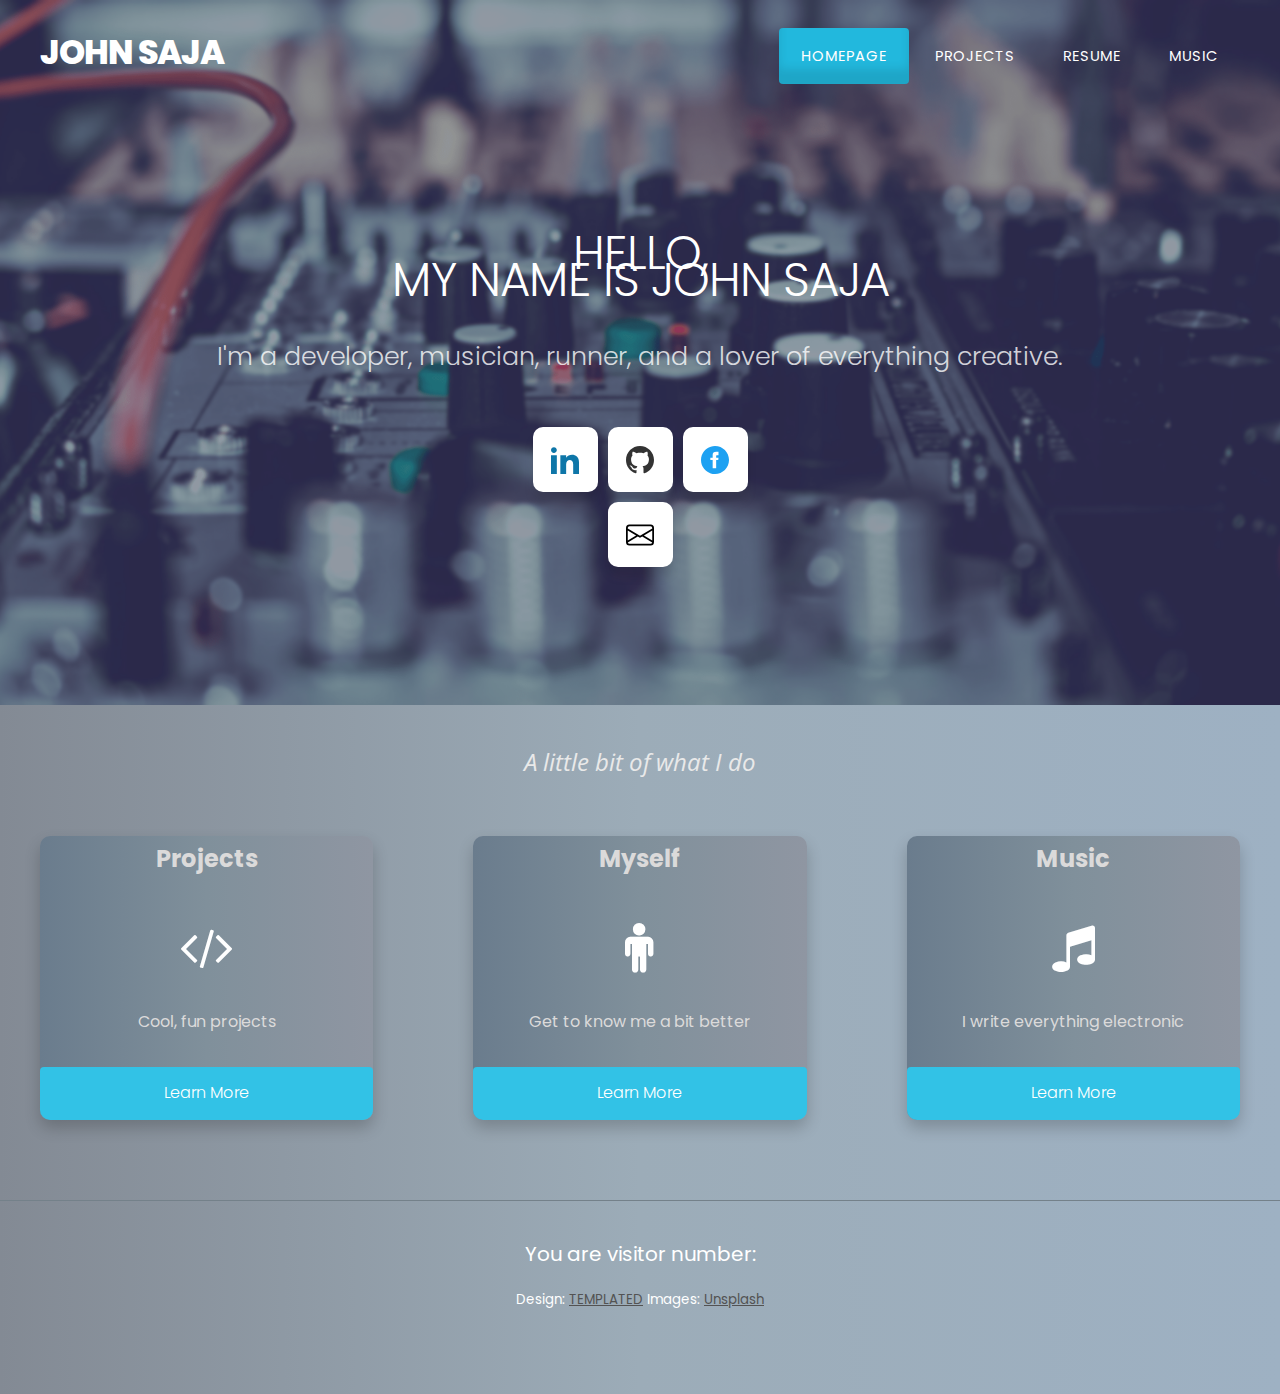
<file: index.html>
<!DOCTYPE HTML>
<!--
	MegaCorp by TEMPLATED
    templated.co @templatedco
    Released for free under the Creative Commons Attribution 3.0 license (templated.co/license)
-->
<html>
	<head>
		<title>John Saja</title>
		<meta http-equiv="content-type" content="text/html; charset=utf-8" />
		<meta name="description" content="" />
		<meta name="keywords" content="" />
		<link href="https://fonts.googleapis.com/css?family=Open+Sans:400,300,600,700,800" rel="stylesheet" type="text/css" />
		<!--[if lte IE 8]><script src="js/html5shiv.js"></script><![endif]-->
        <script src="https://ajax.googleapis.com/ajax/libs/jquery/1.11.0/jquery.min.js"></script>
		<script src="js/skel.min.js"></script>
		<script src="js/skel-panels.min.js"></script>
        <script src="js/init.js"></script>
        <script type="text/javascript" src="js/socialButtons.js"></script>
        <script type="text/javascript" src="js/viewCounter.js"></script>
		<noscript>
			<link rel="stylesheet" href="css/skel-noscript.css" />
			<link rel="stylesheet" href="css/style.css" />
			<link rel="stylesheet" href="css/style-desktop.css" />
		</noscript>
	</head>
	<body class="homepage"> 
		<!-- Header -->
		<div id="header-wrapper">
        	<div id="header" class="container">
            	<div id="logo"><h1><a href="#">John Saja</a></h1></div>
                <nav id="nav">
                    <ul>
                        <li class="current_page_item"><a href="/">Homepage</a></li>
                        <li><a href="code.html">Projects</a></li>
                        <li><a href="resume.html">Resume</a></li>
                        <li><a href="music.html">Music</a></li>
                    </ul>
                </nav>
                
            </div>
			
			<div id="banner">
				<div class="container">
					<div class="row">
						<section class="12u">
							<header>
								<h2 id="intro-text">Hello, <br id="intro-br">my name is John Saja</h2>
                                <span class="byline">I'm a developer, musician, runner, and a lover of everything creative.</span>                                
							</header>
                            <div class='social-links'>
                                <div class='social-btn flex-center' id="linkedin" onclick="linkedinClick()">
                                    <svg xmlns="http://www.w3.org/2000/svg" width="28" height="28" viewBox="0 0 24 24"><path d="M4.98 3.5c0 1.381-1.11 2.5-2.48 2.5s-2.48-1.119-2.48-2.5c0-1.38 1.11-2.5 2.48-2.5s2.48 1.12 2.48 2.5zm.02 4.5h-5v16h5v-16zm7.982 0h-4.968v16h4.969v-8.399c0-4.67 6.029-5.052 6.029 0v8.399h4.988v-10.131c0-7.88-8.922-7.593-11.018-3.714v-2.155z"/></svg><span>in/john-saja</span>
                                </div>
                        
                                <div class='social-btn flex-center' id="github" onclick="githubClick()">
                                    <svg xmlns="http://www.w3.org/2000/svg" width="28" height="28" viewBox="0 0 24 24"><path d="M12 0c-6.626 0-12 5.373-12 12 0 5.302 3.438 9.8 8.207 11.387.599.111.793-.261.793-.577v-2.234c-3.338.726-4.033-1.416-4.033-1.416-.546-1.387-1.333-1.756-1.333-1.756-1.089-.745.083-.729.083-.729 1.205.084 1.839 1.237 1.839 1.237 1.07 1.834 2.807 1.304 3.492.997.107-.775.418-1.305.762-1.604-2.665-.305-5.467-1.334-5.467-5.931 0-1.311.469-2.381 1.236-3.221-.124-.303-.535-1.524.117-3.176 0 0 1.008-.322 3.301 1.23.957-.266 1.983-.399 3.003-.404 1.02.005 2.047.138 3.006.404 2.291-1.552 3.297-1.23 3.297-1.23.653 1.653.242 2.874.118 3.176.77.84 1.235 1.911 1.235 3.221 0 4.609-2.807 5.624-5.479 5.921.43.372.823 1.102.823 2.222v3.293c0 .319.192.694.801.576 4.765-1.589 8.199-6.086 8.199-11.386 0-6.627-5.373-12-12-12z"/></svg><span>JSaja</span>
                                </div>

                                <div class='social-btn flex-center' id="facebook" onclick="facebookClick()">
                                    <svg xmlns="http://www.w3.org/2000/svg" width="28" height="28" viewBox="0 0 24 24"><path d="M12 0c-6.627 0-12 5.373-12 12s5.373 12 12 12 12-5.373 12-12-5.373-12-12-12zm3 8h-1.35c-.538 0-.65.221-.65.778v1.222h2l-.209 2h-1.791v7h-3v-7h-2v-2h2v-2.308c0-1.769.931-2.692 3.029-2.692h1.971v3z"/></svg><span>/john.saja.3</span>
                                </div>
                            </div>
                            <div class="contact-me">
                                <div class='social-btn flex-center' id="mail" onclick="location.href='mailto:sajax003@umn.edu';">
                                    <svg xmlns="http://www.w3.org/2000/svg" width="28" height="28" viewBox="0 0 16 16"><path fill-rule="evenodd" d="M0 4a2 2 0 0 1 2-2h12a2 2 0 0 1 2 2v8a2 2 0 0 1-2 2H2a2 2 0 0 1-2-2V4zm2-1a1 1 0 0 0-1 1v.217l7 4.2 7-4.2V4a1 1 0 0 0-1-1H2zm13 2.383l-4.758 2.855L15 11.114v-5.73zm-.034 6.878L9.271 8.82 8 9.583 6.728 8.82l-5.694 3.44A1 1 0 0 0 2 13h12a1 1 0 0 0 .966-.739zM1 11.114l4.758-2.876L1 5.383v5.73z"/></svg><span>sajax003@umn.edu</span>
                                </div>
                            </div>
						</section>
					</div>
				</div>
			</div>			

		</div>
		<!-- Header Ends Here -->

        <!-- Featured Area -->
        <div id="featured-wrapper">
            <p id="card-intro-sentence">A little bit of what I do</p>
            <div class="container">
                <div class="row double">
                    <section class="4u">
                        <div class="hobbies-card">
                            <header>
                                <h2>Projects</h2>
                            </header>
                            <span class="pennant"><span class="fa fa-code"></span></span>
                            <p>Cool, fun projects</p>
                            <a href="code.html" class="button button-style1">Learn More</a>
                        </div>
                    </section>
                    <section class="4u">
                        <div class="hobbies-card">
                            <header>
                                <h2>Myself</h2>
                            </header>
                            <span class="pennant"><span class="fa fa-male"></span></span>
                            <p>Get to know me a bit better</p>
                            <a href="resume.html" class="button button-style1">Learn More</a>
                        </div>
                    </section>
                    <section class="4u">
                        <div class="hobbies-card">
                            <header>
                                <h2>Music</h2>
                            </header>
                            <span class="pennant"><span class="fa fa-music"></span></span>
                            <p>I write everything electronic</p>
                            <a href="music.html" class="button button-style1">Learn More</a>
                        </div>
                    </section>

                
                </div>
            </div>
            
        </div>
		
		
		<!-- /Page -->

        <!-- Copyright -->
        <div id="footer-index">
            <div id="view-count-div">
                <p id="view-count-text">You are visitor number: <p id="view-count-number"></p></p>
            </div>
            Design: <a href="http://templated.co" style="color:rgb(83, 83, 83)">TEMPLATED</a> Images: <a href="http://unsplash.com" style="color:rgb(83, 83, 83)">Unsplash</a>
        </div>
    

	</body>
</html>
</file>
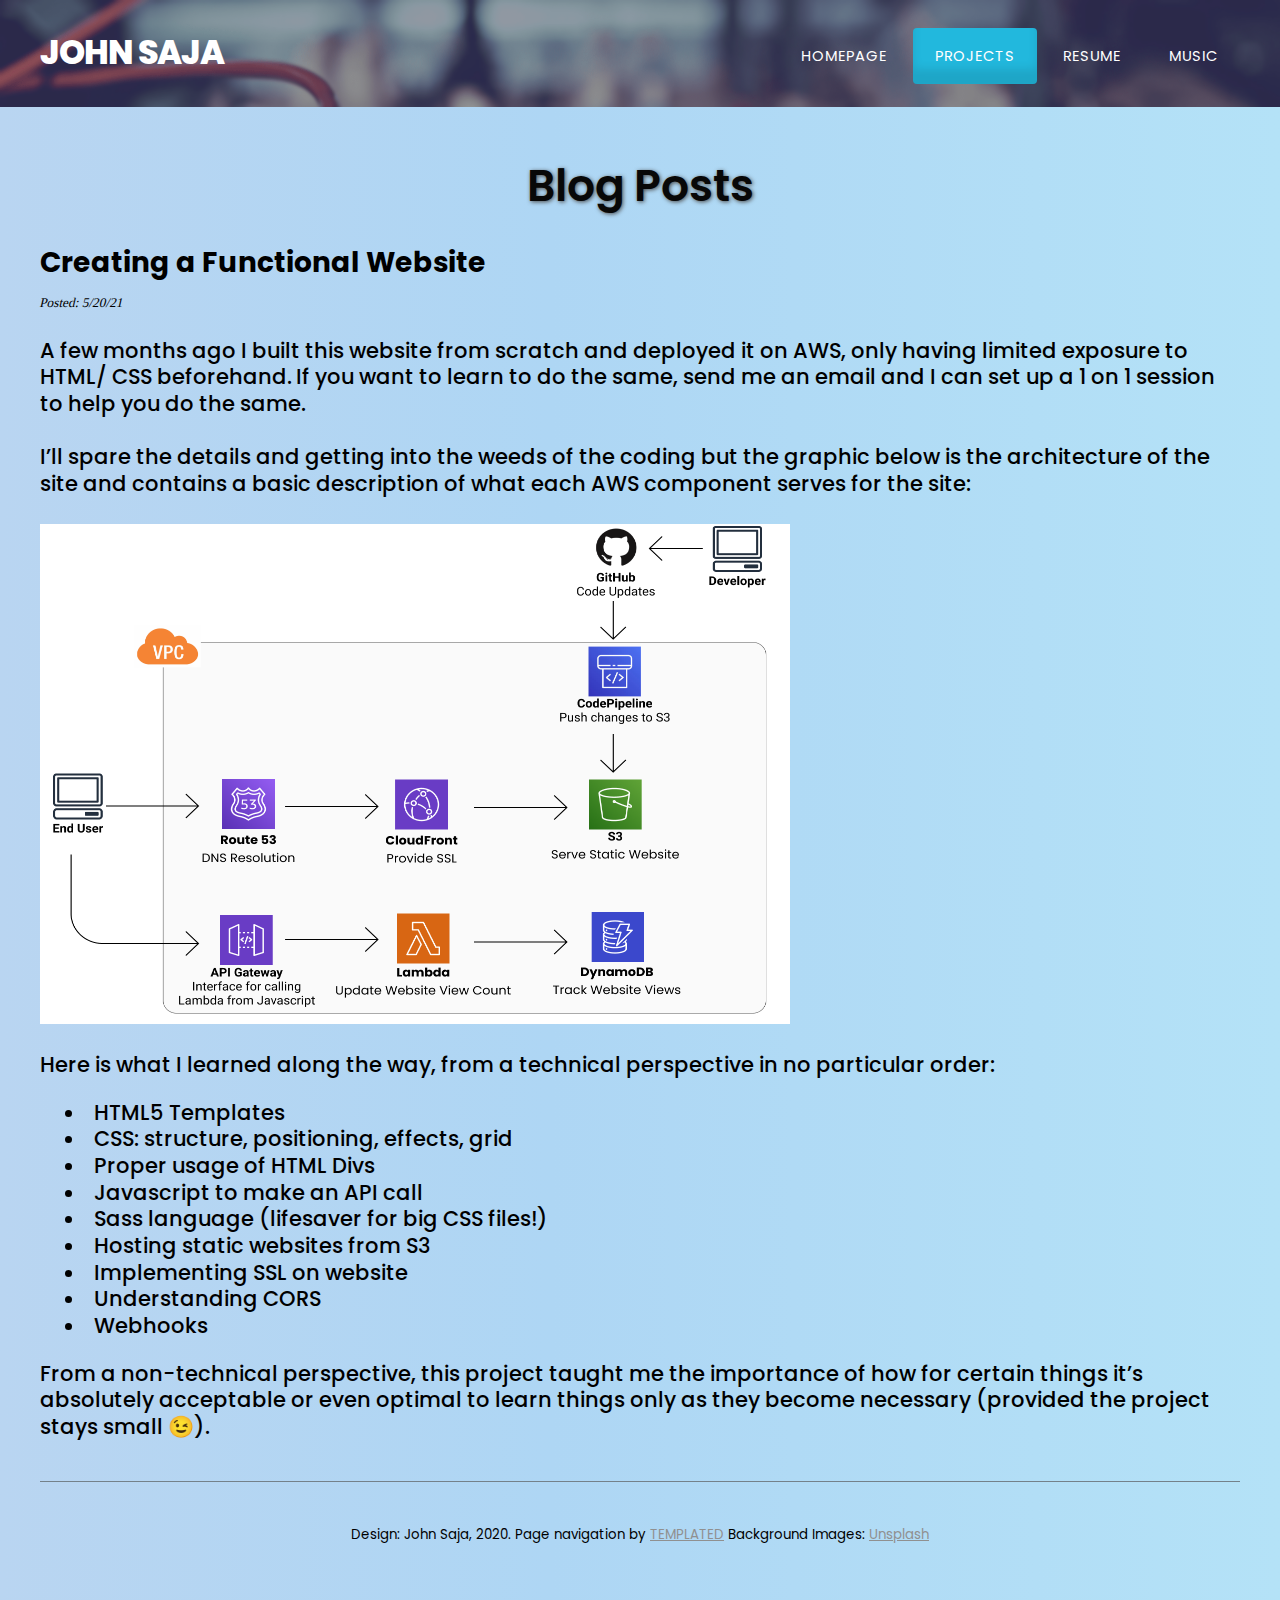
<file: code.html>
<!DOCTYPE HTML>
<!--
	MegaCorp by TEMPLATED
    templated.co @templatedco
    Released for free under the Creative Commons Attribution 3.0 license (templated.co/license)
-->
<html>
	<head>
		<title>Projects</title>
		<meta http-equiv="content-type" content="text/html; charset=utf-8" />
		<meta name="description" content="" />
		<meta name="keywords" content="" />
		<link href="https://fonts.googleapis.com/css?family=Open+Sans:400,300,600,700,800" rel="stylesheet" type="text/css" />
		<!--[if lte IE 8]><script src="js/html5shiv.js"></script><![endif]-->
        <script src="https://ajax.googleapis.com/ajax/libs/jquery/1.11.0/jquery.min.js"></script>
		<script src="js/skel.min.js"></script>
		<script src="js/skel-panels.min.js"></script>
		<script src="js/init.js"></script>
		<noscript>
			<link rel="stylesheet" href="css/skel-noscript.css" />
			<link rel="stylesheet" href="css/style.css" />
			<link rel="stylesheet" href="css/style-desktop.css" />
		</noscript>
	</head>
	<body>

		<!-- Header -->
		<div id="header-wrapper">
        	<div id="header" class="container">
            	<div id="logo"><h1><a href="#">John Saja</a></h1></div>
                <nav id="nav">
                    <ul>
                        <li><a href="/">Homepage</a></li>
                        <li class="current_page_item"><a href="code.html">Projects</a></li>
                        <li><a href="resume.html">Resume</a></li>
                        <li><a href="music.html">Music</a></li>
                    </ul>
                </nav>                
            </div>

		</div>
        <!-- Header Ends Here -->
        
        <!-- Page -->
        <div id="page">
            <div class="container">
                <h1 id="blog-posts">Blog Posts</h1>
                <div class="post-container">
                    <div class="post">
                        <p class="post-header">Creating a Functional Website</p>
                        <p class="post-date">Posted: 5/20/21<p>
                        <div class="post-body">
                            <p class="post-body">
                            A few months ago I built this website from scratch and deployed it on AWS, only having limited exposure to HTML/ CSS beforehand. If you want to learn to do the same, send me an email and I can set up a 1 on 1 session to help you do the same.<br><br>I’ll spare the details and getting into the weeds of the coding but the graphic below is the architecture of the site and contains a basic description of what each AWS component serves for the site:
                            </p>
                            </br><img src="images/AWS_Diagram.png" id="AWS-Diagram"><br>
                            <p>
                            Here is what I learned along the way, from a technical perspective in no particular order:
                            </p>
                            <ul>
                                <li>HTML5 Templates</li>
                                <li>CSS: structure, positioning, effects, grid</li>
                                <li>Proper usage of HTML Divs</li>
                                <li>Javascript to make an API call</li>
                                <li>Sass language (lifesaver for big CSS files!)</li>
                                <li>Hosting static websites from S3</li>
                                <li>Implementing SSL on website</li>
                                <li>Understanding CORS</li>
                                <li>Webhooks</li>
                            </ul>
                            <p>
                            From a non-technical perspective, this project taught me the importance of how for certain things it’s absolutely acceptable or even optimal to learn things only as they become necessary (provided the project stays small 😉). 
                            </p>
                        </div>
                        
                    </div>
                </div>
            </div>
        </div>
        <!-- /Page -->

    <!-- Copyright -->
    <div id="copyright-resume" class="container">
        Design: John Saja, 2020. Page navigation by <a href="http://templated.co">TEMPLATED</a> Background Images: <a href="http://unsplash.com">Unsplash</a>
    </div>


</body>
</html>
</file>
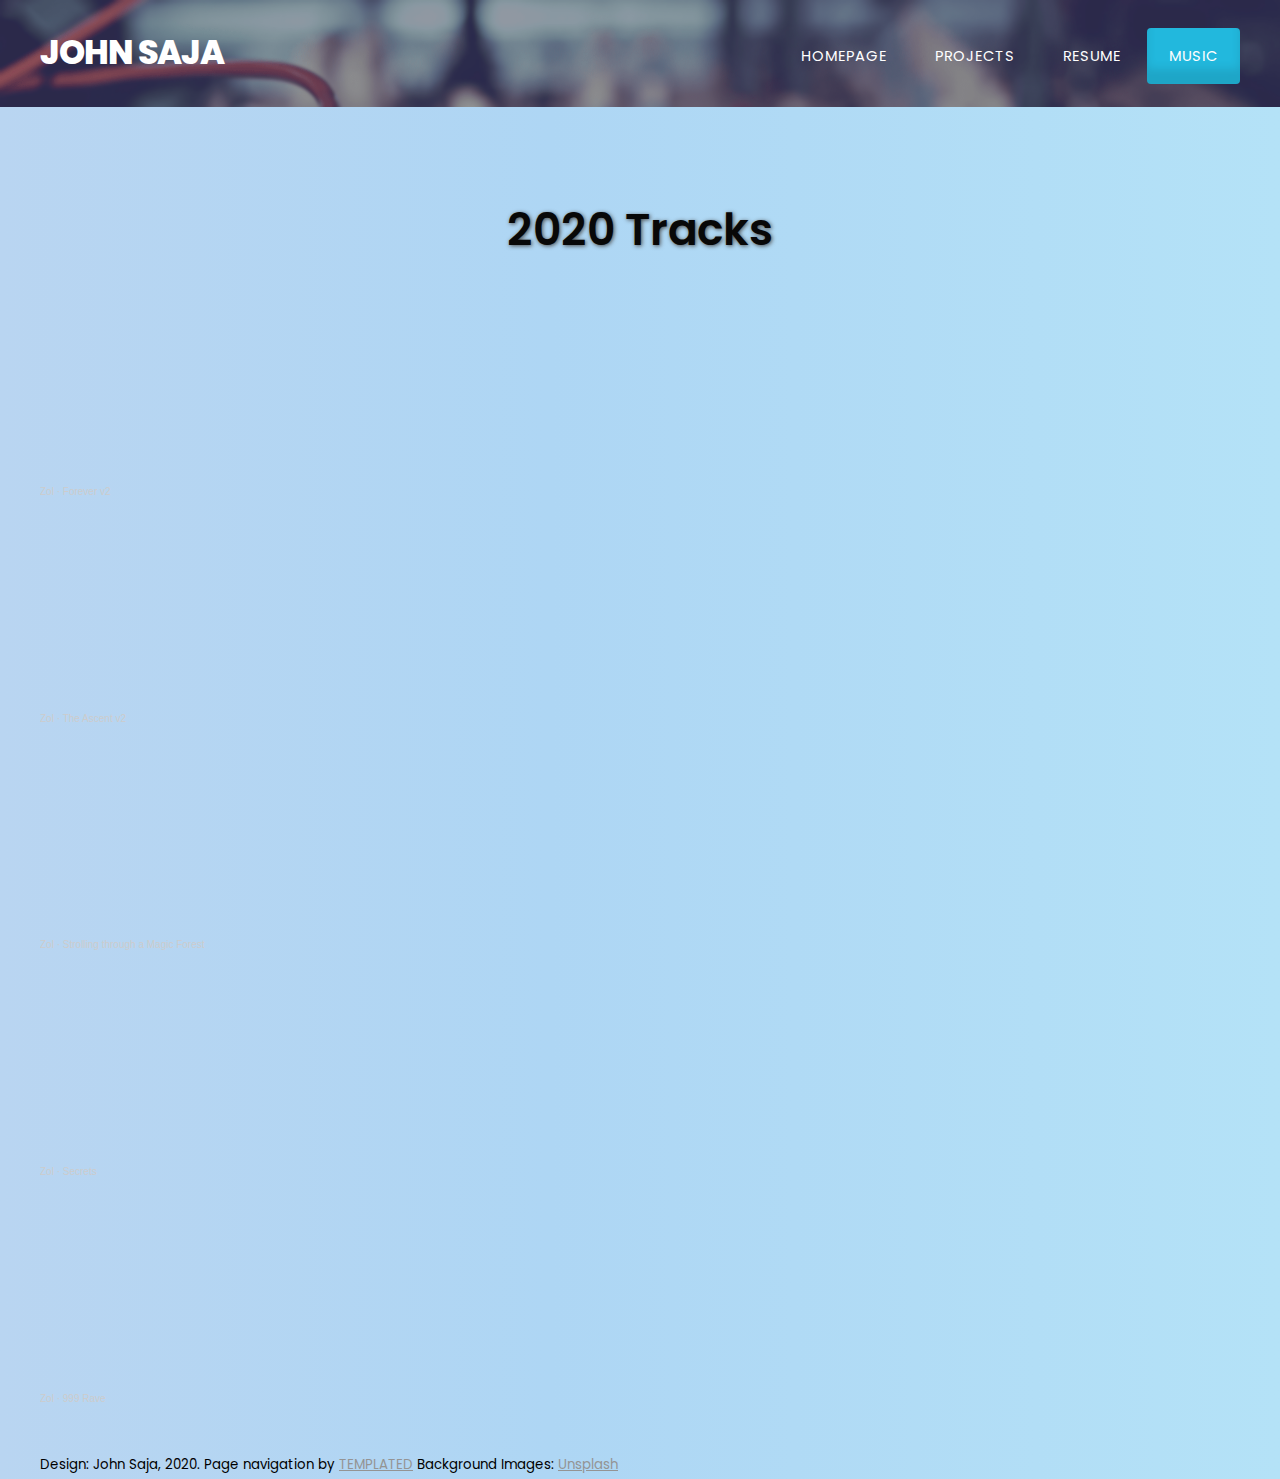
<file: music.html>
<!DOCTYPE HTML>
<!--
	MegaCorp by TEMPLATED
    templated.co @templatedco
    Released for free under the Creative Commons Attribution 3.0 license (templated.co/license)
-->
<html>
	<head>
		<title>Music</title>
		<meta http-equiv="content-type" content="text/html; charset=utf-8" />
		<meta name="description" content="" />
		<meta name="keywords" content="" />
		<link href="http://fonts.googleapis.com/css?family=Open+Sans:400,300,600,700,800" rel="stylesheet" type="text/css" />
		<!--[if lte IE 8]><script src="js/html5shiv.js"></script><![endif]-->
        <script src="http://ajax.googleapis.com/ajax/libs/jquery/1.11.0/jquery.min.js"></script>
		<script src="js/skel.min.js"></script>
		<script src="js/skel-panels.min.js"></script>
		<script src="js/init.js"></script>
		<noscript>
			<link rel="stylesheet" href="css/skel-noscript.css" />
			<link rel="stylesheet" href="css/style.css" />
			<link rel="stylesheet" href="css/style-desktop.css" />
		</noscript>
	</head>
	<body>

		<!-- Header -->
		<div id="header-wrapper">
		
        	<div id="header" class="container">
            
            	<div id="logo"><h1><a href="#">John Saja</a></h1></div>
                <nav id="nav">
                    <ul>
                        <li><a href="/">Homepage</a></li>                                        
                        <li><a href="code.html">Projects</a></li>
                        <li><a href="resume.html">Resume</a></li>
                        <li class="current_page_item"><a href="music.html">Music</a></li>
                    </ul>
                </nav>
                
            </div>

		</div>
		<!-- Header Ends Here -->

		<!-- Page -->
        	<div id="page">
            	<div class="container">
					<p id="tracks-header">2020 Tracks</p>
					<div class="tracks-container">
						<iframe width="100%" height="200" scrolling="no" frameborder="no" allow="autoplay" src="https://w.soundcloud.com/player/?url=https%3A//api.soundcloud.com/tracks/937815580%3Fsecret_token%3Ds-s7jqGNH4Fd1&color=%23ff5500&auto_play=false&hide_related=false&show_comments=true&show_user=true&show_reposts=false&show_teaser=true&visual=true"></iframe><div style="font-size: 10px; color: #cccccc;line-break: anywhere;word-break: normal;overflow: hidden;white-space: nowrap;text-overflow: ellipsis; font-family: Interstate,Lucida Grande,Lucida Sans Unicode,Lucida Sans,Garuda,Verdana,Tahoma,sans-serif;font-weight: 100;"><a href="https://soundcloud.com/zolofficial" title="Zol" target="_blank" style="color: #cccccc; text-decoration: none;">Zol</a> · <a href="https://soundcloud.com/zolofficial/forever-v2-1/s-s7jqGNH4Fd1" title="Forever v2" target="_blank" style="color: #cccccc; text-decoration: none;">Forever v2</a></div>
						<iframe width="100%" height="200" scrolling="no" frameborder="no" allow="autoplay" src="https://w.soundcloud.com/player/?url=https%3A//api.soundcloud.com/tracks/934348510%3Fsecret_token%3Ds-5kZa2cnVYnX&color=%23ff5500&auto_play=false&hide_related=false&show_comments=true&show_user=true&show_reposts=false&show_teaser=true&visual=true"></iframe><div style="font-size: 10px; color: #cccccc;line-break: anywhere;word-break: normal;overflow: hidden;white-space: nowrap;text-overflow: ellipsis; font-family: Interstate,Lucida Grande,Lucida Sans Unicode,Lucida Sans,Garuda,Verdana,Tahoma,sans-serif;font-weight: 100;"><a href="https://soundcloud.com/zolofficial" title="Zol" target="_blank" style="color: #cccccc; text-decoration: none;">Zol</a> · <a href="https://soundcloud.com/zolofficial/the-ascent-v2/s-5kZa2cnVYnX" title="The Ascent v2" target="_blank" style="color: #cccccc; text-decoration: none;">The Ascent v2</a></div>
						<iframe width="100%" height="200" scrolling="no" frameborder="no" allow="autoplay" src="https://w.soundcloud.com/player/?url=https%3A//api.soundcloud.com/tracks/858201112%3Fsecret_token%3Ds-yUZ7P8IGugm&color=%23ff5500&auto_play=false&hide_related=false&show_comments=true&show_user=true&show_reposts=false&show_teaser=true&visual=true"></iframe><div style="font-size: 10px; color: #cccccc;line-break: anywhere;word-break: normal;overflow: hidden;white-space: nowrap;text-overflow: ellipsis; font-family: Interstate,Lucida Grande,Lucida Sans Unicode,Lucida Sans,Garuda,Verdana,Tahoma,sans-serif;font-weight: 100;"><a href="https://soundcloud.com/zolofficial" title="Zol" target="_blank" style="color: #cccccc; text-decoration: none;">Zol</a> · <a href="https://soundcloud.com/zolofficial/strolling-through-a-magic-forest/s-yUZ7P8IGugm" title="Strolling through a Magic Forest" target="_blank" style="color: #cccccc; text-decoration: none;">Strolling through a Magic Forest</a></div>
						<iframe width="100%" height="200" scrolling="no" frameborder="no" allow="autoplay" src="https://w.soundcloud.com/player/?url=https%3A//api.soundcloud.com/tracks/808007524%3Fsecret_token%3Ds-UEceH5gP6at&color=%23ff5500&auto_play=false&hide_related=false&show_comments=true&show_user=true&show_reposts=false&show_teaser=true&visual=true"></iframe><div style="font-size: 10px; color: #cccccc;line-break: anywhere;word-break: normal;overflow: hidden;white-space: nowrap;text-overflow: ellipsis; font-family: Interstate,Lucida Grande,Lucida Sans Unicode,Lucida Sans,Garuda,Verdana,Tahoma,sans-serif;font-weight: 100;"><a href="https://soundcloud.com/zolofficial" title="Zol" target="_blank" style="color: #cccccc; text-decoration: none;">Zol</a> · <a href="https://soundcloud.com/zolofficial/secrets/s-UEceH5gP6at" title="Secrets" target="_blank" style="color: #cccccc; text-decoration: none;">Secrets</a></div>
						<iframe width="100%" height="200" scrolling="no" frameborder="no" allow="autoplay" src="https://w.soundcloud.com/player/?url=https%3A//api.soundcloud.com/tracks/791864743%3Fsecret_token%3Ds-61SncBu5sMI&color=%23ff5500&auto_play=false&hide_related=false&show_comments=true&show_user=true&show_reposts=false&show_teaser=true&visual=true"></iframe><div style="font-size: 10px; color: #cccccc;line-break: anywhere;word-break: normal;overflow: hidden;white-space: nowrap;text-overflow: ellipsis; font-family: Interstate,Lucida Grande,Lucida Sans Unicode,Lucida Sans,Garuda,Verdana,Tahoma,sans-serif;font-weight: 100;"><a href="https://soundcloud.com/zolofficial" title="Zol" target="_blank" style="color: #cccccc; text-decoration: none;">Zol</a> · <a href="https://soundcloud.com/zolofficial/999-rave/s-61SncBu5sMI" title="999 Rave" target="_blank" style="color: #cccccc; text-decoration: none;">999 Rave</a></div>
					</div>
				</div>
            </div>
            
		<!-- /Page -->

		<!-- Copyright -->
        <div id="copyright" class="container">
            Design: John Saja, 2020. Page navigation by <a href="http://templated.co">TEMPLATED</a> Background Images: <a href="http://unsplash.com">Unsplash</a>
        </div>


	</body>
</html>
</file>
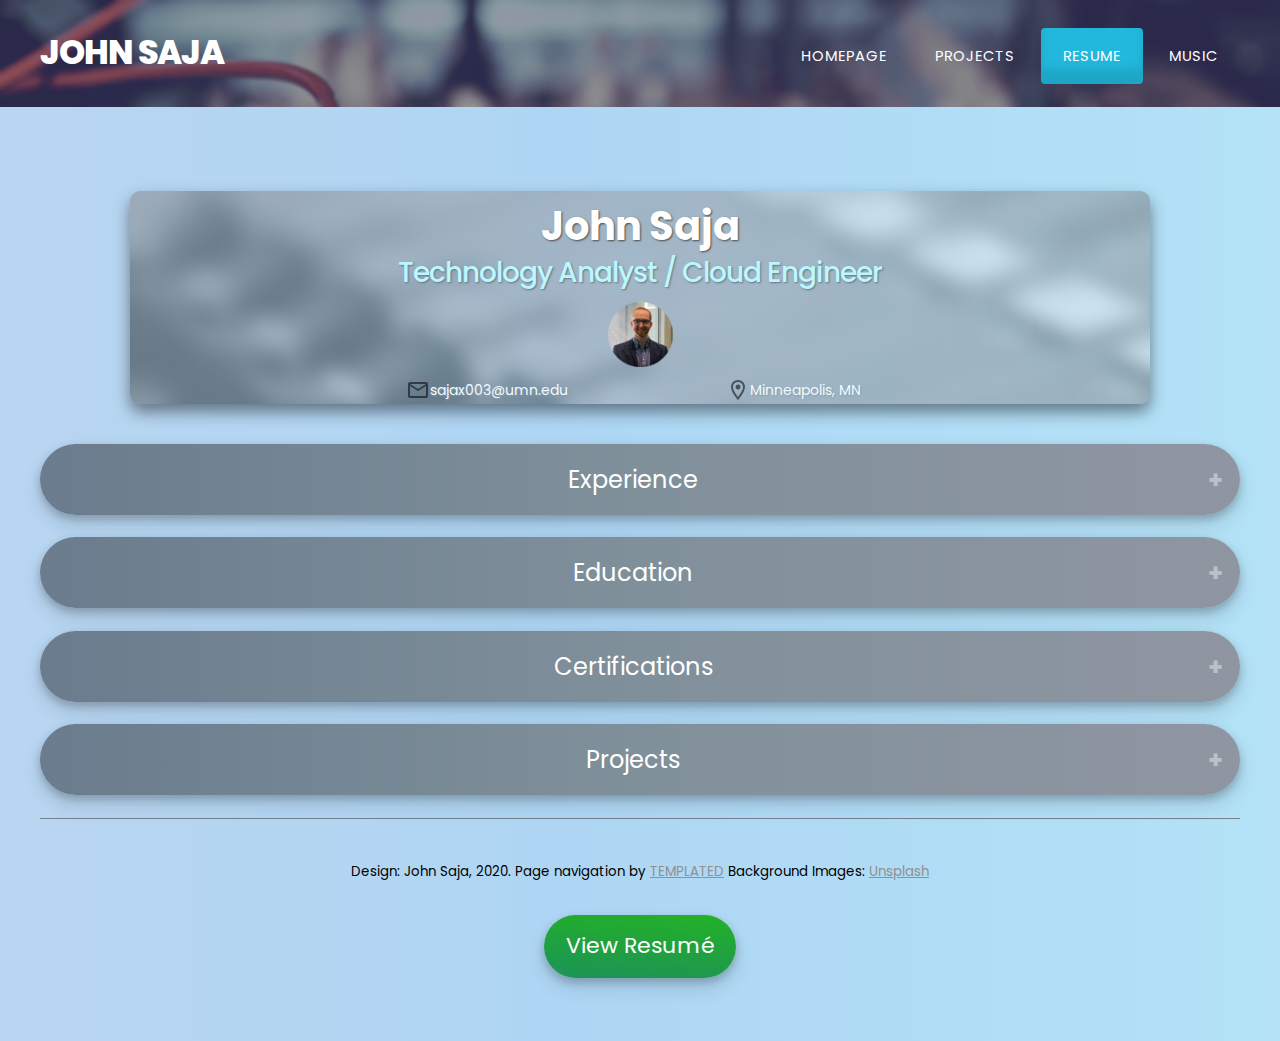
<file: resume.html>
<!DOCTYPE HTML>

<html>
	<head>
		<title>John Saja</title>
		<meta http-equiv="content-type" content="text/html; charset=utf-8" />
		<meta name="description" content="" />
		<meta name="keywords" content="" />
		<link href="https://fonts.googleapis.com/css?family=Open+Sans:400,300,600,700,800" rel="stylesheet" type="text/css" />
		<!--[if lte IE 8]><script src="js/html5shiv.js"></script><![endif]-->
        <script src="https://ajax.googleapis.com/ajax/libs/jquery/1.11.0/jquery.min.js"></script>
		<script src="js/skel.min.js"></script>
		<script src="js/skel-panels.min.js"></script>
        <script src="js/init.js"></script>
        <!-- For Collapsibility-->
        <script src="js/collapse.js"></script>
		<noscript>
			<link rel="stylesheet" href="css/skel-noscript.css" />
			<link rel="stylesheet" href="css/style.css" />
		    <link rel="stylesheet" href="css/style-desktop.css" />
		</noscript>
	</head>
	<body ontouchstart="">
		<!-- Header -->
		<div id="header-wrapper">
        	<div id="header" class="container">
            	<div id="logo"><h1><a href="#">John Saja</a></h1></div>
                <nav id="nav">
                    <ul>
                        <li><a href="/">Homepage</a></li>
                        <li><a href="code.html">Projects</a></li>
                        <li class="current_page_item"><a href="resume.html">Resume</a></li>
                        <li><a href="music.html">Music</a></li>
                    </ul>
                </nav>
            </div>

		</div>
		<!-- Header Ends Here -->

		<!-- Page -->
        <div id="page">
            <div class="container resume">
                <div class="resume">
                    <div class="header-container">
                        <div class="wrapper">
                                <header>
                                    <div class="resume-card rc1">
                                        <div class="name-pic-title-content">
                                            <h1>John Saja</h1>
                                            <h2>Technology Analyst / Cloud Engineer</h2>                    
                                            <img src="images/Pic_circle.png" alt="" width="65" height="65">
                                        </div>
                                        <div class="contact-info">
                                            <!-- <div class="card card-999"> -->
                                            <div class="email">
                                                <img src="images/email_24px_outlined.svg" id="email-icon">
                                                <p id="email-name">sajax003@umn.edu</p>
                                            </div>
                                            <!-- </div> -->
                                            <div class="location">
                                                <img src="images/place_24px_outlined.svg" id="location-icon">
                                                <p id="location-name">Minneapolis, MN</p>
                                            </div>
                                        </div>
                                    </div>
                                </header>
                        </div>
                    </div>
                
                    <div class="body-container">
                        <div class="wrapper">
                            <button class="collapsible">Experience</button>
                            <div class="topics">
                                <div class="resume-card">
                                    <div class="cognizant">
                                        <div class="titles">
                                            <p id="cognizant-title">Technology Solutions Analyst <p id="at1">@</p></p>
                                            <img src="images/cognizant_logo_2.jpg" id="cognizant-logo">
                                        </div>
                                        <p class="dates">Aug 2017 - Present >> Minneapolis, MN</p>
                                    </div>
                                </div>
                                <div class="paragraph">
                                    <!-- #1 -->
                                    <div class="card-container">
                                        <div class="flip-card-inner">
                                            <div class="card-front card-1">Led Proof of Concept to detect defects in manufacturing processes</div>                                            
                                            <div class="card-back card-1">Collaborated with senior management to develop a proof of concept using computer vision in Python to detect defects in manufacturing processes. Built a prototype that was presented to the Account Rep. and referred to the head of R&D.
                                            </div>
                                        </div>
                                    </div>
                                    <!-- #2 -->
                                    <div class="card-container">
                                        <div class="flip-card-inner">
                                            <div class="card-front card-2">Led team transition to a Privileged Access Management Platform</div>
                                            <div class="card-back card-2">Single-handedly led an effort to upgrade business processes by converting current account policies to a Privileged Access Management Platform, saving 100+ billable hours yearly across the 15 person team.</div>
                                        </div>
                                    </div>
                                    <!-- #3 -->
                                    <div class="card-container">
                                        <div class="flip-card-inner">
                                            <div class="card-front card-3">Developed software packages for dept. of 450 users</div>
                                            <div class="card-back card-3">Solely developed, architected, and deployed software packages for the Legal dept. of 450+ users.  This successfully upgraded a critical application which increased productivity of all document handling across the dept.</div>
                                        </div>
                                    </div>
                                    <!-- #4 -->
                                    <div class="card-container">
                                        <div class="flip-card-inner">
                                            <div class="card-front card-4">UMN Campus recruiter / Trained & mentored hires in technical skills</div>
                                            <div class="card-back card-4">Engaged with 200+ students. Gave advice on transitioning from college to career. Trained and mentored 5 team members in technical skills such as SQL, networking concepts, and application lifecycle development.</div>
                                        </div>
                                    </div>
                                    <!-- #5 -->
                                    <div class="card-container">
                                        <div class="flip-card-inner">
                                            <div class="card-front card-5">Built a REST API Integration for a Vendor application.</div>
                                            <div class="card-back card-5">Worked with several internal and vendor project managers for an NDA Creation Workflow. Built a REST API Integration which enabled the Legal dept. to create contracts and quickly search for company info.</div>
                                        </div>
                                    </div>
                                    <!-- #6 -->
                                    <div class="card-container">
                                        <div class="flip-card-inner">
                                            <div class="card-front card-6">Designed creative solutions for business process improvements</div>
                                            <div class="card-back card-6">Designed a unique solution using ODBC and Powershell to sync application user data with intranet data. This automated and completely eliminated a frequent business request.</div>
                                        </div>                   
                                    </div>                     
                                    <!-- #7 -->
                                    <div class="card-container">
                                        <div class="flip-card-inner">
                                            <div class="card-front card-7">Deployed new servers into application architecture</div>
                                            <div class="card-back card-7">Within the first year, coordinated with network engineers to securely implement a server in an application. This eliminated a need for data storage, resulting in a substantial cost savings to the business.</div>
                                        </div>
                                    </div>
                                    <!-- #8 -->
                                    <div class="card-container">
                                        <div class="flip-card-inner">
                                            <div class="card-front card-8">Consulted clients on AWS service stack for application migrations</div>
                                            <div class="card-back card-8">Converted application component map into an equivalent AWS Service Stack, and calculated a cost estimate for the Product owner. This provided cost-savings for the business, who are currently pursuing a full migration.</div>
                                        </div>
                                    </div>
                                    <!-- #9 -->
                                    <div class="card-container">
                                        <div class = "flip-card-inner">
                                            <div class="card-front card-9">Managed and maintained user facing SQL production data on 4 applications</div>
                                        <div class="card-back card-9">Responsible for managing all user-facing data via SQL for 4 high priority applications. Constantly updated data, creating a seamless end-user experience.  Diagnosed and resolved all network issues between SQL and application servers.</div>
                                        </div>
                                    </div>
                                    <!-- #10 -->
                                    <div class="card-container">
                                        <div class="flip-card-inner">
                                            <div class="card-front card-10">Provided rapid production support for global Legal clients</div>
                                        <div class="card-back card-10">Resolved 1,296 support requests from global users. Maintained a high level of professionalism and transparency over requests of all priorities, resulting in high end-user satisfaction. Became the primary point of contact for all legal applications.</div>
                                        </div>       
                                    </div>   
                                </div>
                                <div class="resume-card rc2">
                                    <div class="Aramark">
                                        <div class="titles">
                                            <p id="aramark-title">IT Lead <p id="at2">@</p></p>
                                            <img src="images/aramark_logo.png" id="aramark-logo">
                                        </div>
                                        <p class="dates">Jun 2015 - Feb 2017 >> Minneapolis, MN</p>
                                    </div>
                                </div>
                                <div class="paragraph pg2">
                                    <!-- #1 -->
                                    <div class="card-container aramark-card">
                                        <div class="flip-card-inner">
                                            <div class="card-front card-11">Managed & Trained an IT team of 4 for 2016 UMN athletics season</div>
                                            <div class="card-back card-11">Deployed and serviced all Payment devices in TCF Bank stadium. Trained and mentored a team on coordination with stadium managers to triage and resolve issues during events.</div>
                                        </div>
                                    </div>
                                </div>
                            </div>

                            <button class="collapsible">Education</button>
                            <div class="topics">                                                    
                                <div class="resume-card rc2">
                                    <div class="titles">
                                        <p id="umn-title">University of Minnesota Twin Cities</p>
                                    <img src="images/umn_logo.jpg" id="umn-logo">
                                    </div>
                                    <p id="bachelors">BA - Computer Science</p>
                                    <p class="dates">Sep 2013 - May 2017 >> Minneapolis, MN</p>
                                </div>
                            </div>

                            <button class="collapsible">Certifications</button>
                            <div class="topics">
                                <div class="cert-body">
                                    <div class="resume-card cert-1">
                                        <a class="titles" id="cert-title" href="https://www.youracclaim.com/badges/54e81dae-348f-4336-a136-ec5955fe681c" target="_blank">AWS Certified Developer Associate</a>
                                        <div class="dates cert-date">Achieved: November 2020</div>                                
                                        <img src="images/AWS-Developer-Associate.png" id="cert-logo">                                       
                                        <p>Certification ID: JJZB52SJKF1EQXKZ</p><br>
                                    </div>
                                    <div class="resume-card cert-1">
                                        <a class="titles" id="cert-title" href="https://www.scrum.org/certificates/598968" target="_blank">Professional Scrum Master 1</a>
                                        <div class="dates cert-date">Achieved: December 2020</div>                                
                                        <img src="images/psmi.png" id="cert-logo">                                       
                                        <p>Certification ID: 598698</p><br>
                                    </div>                                      
                                </div>
                            </div>

                            <button class="collapsible">Projects</button>
                            <div class="topics">
                                <div class="project-body">
                                    <div class="resume-card project-1">
                                        <a class="titles" id="project-title" href="https://github.com/JSaja/personal-website" target="_blank">Personal Website</a>                                     
                                        <img src="images/website_coding.gif" id="project-gif">
                                        <p>Developed personal website using HTML/CSS/Javascript/Sass. Hosting via AWS S3. Integrated Github repository to AWS CICD solution to automatically deploy new changes to S3.</p>
                                    </div>
                                    <div class="resume-card project-1">
                                        <a class="titles" id="project-title" href="https://github.com/JSaja/personal-website" target="_blank">Neural Network</a>
                                        <img src="images/digitRecognizer.gif" id="project-gif">
                                        <p>Developed a neural network from scratch to classify handwritten digits using modern mathematical approaches. No external libraries were used for this.</p>
                                    </div>
                                </div>

                        </div>
                    </div>
                </div>
            </div>
        </div>
		<!-- /Page -->

		<!-- Copyright -->
        <div id="copyright-resume" class="container">
            Design: John Saja, 2020. Page navigation by <a href="http://templated.co">TEMPLATED</a> Background Images: <a href="http://unsplash.com">Unsplash</a>
        </div>
        <!--Download resume-->
        <div class="download">
            <a href="misc/JohnSaja_Resume.pdf" style="text-decoration: none">View Resumé</a>
        </div>

	</body>
</html>
</file>
<file: css/style.css>
@import url(https://fonts.googleapis.com/css2?family=Poppins:ital,wght@0,100;0,300;0,400;0,500;0,700;0,900;1,100;1,300;1,400;1,500;1,700;1,900&display=swap);
@import url("https://fonts.googleapis.com/css2?family=Raleway:ital,wght@1,200&display=swap");
@font-face {
  font-family: 'Poppins';
  src: url(https://fonts.googleapis.com/css2?family=Poppins:ital,wght@0,100;0,300;0,400;0,500;0,700;0,900;1,100;1,300;1,400;1,500;1,700;1,900&display=swap);
}

@font-face {
  font-family: 'FontAwesome';
  src: url("font/fontawesome-webfont.eot?v=4.0.1");
  src: url("font/fontawesome-webfont.eot?#iefix&v=4.0.1") format("embedded-opentype"), url("font/fontawesome-webfont.woff?v=4.0.1") format("woff"), url("font/fontawesome-webfont.ttf?v=4.0.1") format("truetype"), url("font/fontawesome-webfont.svg?v=4.0.1#fontawesomeregular") format("svg");
  font-weight: normal;
  font-style: normal;
}

/*
	MegaCorp by TEMPLATED
    templated.co @templatedco
    Released for free under the Creative Commons Attribution 3.0 license (templated.co/license)
*/
body {
  font-family: poppins, sans-serif;
  font-size: 10pt;
  margin: 0;
  padding: 0em;
  line-height: 2em;
  /* font-family: 'Open Sans', sans-serif; */
  color: #686868;
}

body, #skel-panels-pageWrapper {
  /* background: #bad0e5; */
  /* background-image: url(../images/mountain2.jpg); */
  background: -webkit-gradient(linear, left top, right top, from(#b9d5f1), color-stop(43%, #aed6f4), to(#b4e2f7));
  background: linear-gradient(90deg, #b9d5f1 0%, #aed6f4 43%, #b4e2f7 100%);
  background-repeat: repeat-y;
}

.homepage {
  background: -webkit-gradient(linear, left top, right top, from(#838a94), color-stop(50%, #9cacb8), to(#9eb1c3));
  background: linear-gradient(90deg, #838a94 0%, #9cacb8 50%, #9eb1c3 100%);
}

h1, h2, h3 {
  margin: 0;
  padding: 0;
  font-weight: 300;
  color: #dbdada;
}

h2 {
  letter-spacing: -1px;
  font-size: 2.00em;
}

p, ol, ul {
  margin-top: 1em;
}

a {
  text-decoration: underline;
  color: #909090;
}

a:hover {
  text-decoration: none;
}

/* Image Style 1 */
.image-style1 {
  display: block;
  width: 100%;
}

/* Buttons Style 1 */
.button {
  font-family: poppins, sans-serif;
  position: relative;
  display: inline-block;
  background: #32c2e6;
  padding: 0.8em 2em;
  border-radius: 4px;
  text-decoration: none;
  font-size: 1.2em;
  font-weight: 300;
  color: #FFF !important;
  -webkit-transition: color 0.35s ease-in-out, background-color 0.35s ease-in-out;
  transition: color 0.35s ease-in-out, background-color 0.35s ease-in-out;
  text-align: center;
}

.button:hover {
  background: #2ca9c9;
  color: #FFF !important;
}

.button-alt {
  padding: 0.9em 2em;
  font-size: 1.5em;
}

/* List Style 1 */
/*Bullet Point picture */
ul.style1 li {
  padding: 0.75em 0 0.75em 0em;
  background: url(images/bullet-icon.png) no-repeat left 50%;
}

ul.style1 a {
  display: block;
  padding-left: 1.50em;
  text-decoration: none;
  /* color: #909090; */
}

ul.style1 a:hover {
  text-decoration: underline;
}

/* List Style 2 */
ul.style2 {
  overflow: hidden;
  margin: 0em;
  padding: 0em;
  list-style: none;
}

ul.style2 li {
  clear: both;
  padding: 1em 0em 2em 0em;
  border-top: 1px solid #212124;
}

ul.style2 p {
  line-height: 2.20em;
}

ul.style2 a {
  text-decoration: none;
  color: #909090;
}

ul.style2 a:hover {
  text-decoration: underline;
}

ul.style2 img {
  float: left;
  margin-right: 1.5em;
  border-radius: 5px;
}

ul.style2 .first {
  padding-top: 0;
  border-top: none;
}

/* List style 3 */
ul.style3 {
  margin: 0em;
  padding: 0em 0em 0em 0em;
  list-style: none;
}

ul.style3 li {
  padding: 1.75em 0em 1.50em 0em;
  border-top: 1px solid #212124;
}

ul.style3 .heading-title {
  font-size: 1.10em;
  font-weight: bold;
  color: #B8B8B8;
}

ul.style3 .date {
  display: inline-block;
  margin: 0em 1em 1em 0em;
  text-transform: uppercase;
  font-size: .80em;
  background: #c42b2b;
  border-radius: 5px;
  border: 1px solid #ff4343;
  -webkit-box-shadow: 0px 1px 5px rgba(0, 0, 0, 0.4);
          box-shadow: 0px 1px 5px rgba(0, 0, 0, 0.4);
  color: #FFFFFF;
}

ul.style3 .date a {
  display: inline-block;
  padding: .5em 1em;
  letter-spacing: 1px;
  border-radius: 5px;
  text-align: center;
  text-decoration: none;
  text-transform: uppercase;
  font-size: 1.10em;
  font-weight: 400;
  color: #FFFFFF;
}

ul.style3 a {
  text-decoration: none;
  color: #909090;
}

ul.style3 a:hover {
  text-decoration: underline;
}

ul.style3 .first {
  border-top: none;
}

/* List style 4 */
/* Used by Resume page */
ul.style4 {
  overflow: hidden;
  margin: 0em;
  padding: 0em;
  list-style: none;
}

ul.style4 li {
  padding: 0.50em 0em;
  border-top: 1px solid #212124;
}

ul.style4 a {
  padding-left: 1em;
  background: url(images/list-bullet.png) no-repeat left 50%;
  text-decoration: none;
  /* color: #909090; */
  color: #EFEFEF;
}

ul.style4 a:hover {
  text-decoration: underline;
  color: #868686;
}

ul.style4 h3 {
  padding: 0 0 0.75em 0;
  font-size: 1.10em;
  font-weight: 700;
  color: #B8B8B8;
}

ul.style4 .first {
  padding-top: 0;
  border-top: none;
}

/* List style 5 */
ul.style5 {
  margin-left: 4em;
}

ul.style5 li {
  line-height: 1.75em;
  list-style: decimal;
}

/*********************************************************************************/
/* Icons                                                                         */
/* Powered by Font Awesome by Dave Gandy | http://fontawesome.io                 */
/* Licensed under the SIL OFL 1.1 (font), MIT (CSS)                              */
/*********************************************************************************/
.fa {
  text-decoration: none;
}

.fa.solo span {
  display: none;
}

.fa:before {
  display: inline-block;
  font-family: FontAwesome;
  font-size: 1.25em;
  text-decoration: none;
  font-style: normal;
  font-weight: normal;
  line-height: 1;
  -webkit-font-smoothing: antialiased;
  -moz-osx-font-smoothing: grayscale;
}

.fa-lg {
  font-size: 1.3333333333333333em;
  line-height: .75em;
  vertical-align: -15%;
}

.fa-2x {
  font-size: 2em;
}

.fa-3x {
  font-size: 3em;
}

.fa-4x {
  font-size: 4em;
}

.fa-5x {
  font-size: 5em;
}

.fa-fw {
  width: 1.2857142857142858em;
  text-align: center;
}

.fa-ul {
  padding-left: 0;
  margin-left: 2.142857142857143em;
  list-style-type: none;
}

.fa-ul > li {
  position: relative;
}

.fa-li {
  position: absolute;
  left: -2.142857142857143em;
  width: 2.142857142857143em;
  top: .14285714285714285em;
  text-align: center;
}

.fa-li.fa-lg {
  left: -1.8571428571428572em;
}

.fa-border {
  padding: .2em .25em .15em;
  border: solid .08em #eee;
  border-radius: .1em;
}

.pull-right {
  float: right;
}

.pull-left {
  float: left;
}

.fa.pull-left {
  margin-right: .3em;
}

.fa.pull-right {
  margin-left: .3em;
}

.fa-spin {
  -webkit-animation: spin 2s infinite linear;
  animation: spin 2s infinite linear;
}

@-webkit-keyframes spin {
  0% {
    -webkit-transform: rotate(0deg);
  }
  100% {
    -webkit-transform: rotate(359deg);
  }
}

@keyframes spin {
  0% {
    -webkit-transform: rotate(0deg);
            transform: rotate(0deg);
  }
  100% {
    -webkit-transform: rotate(359deg);
            transform: rotate(359deg);
  }
}

.fa-rotate-90 {
  filter: progid:DXImageTransform.Microsoft.BasicImage(rotation=1);
  -webkit-transform: rotate(90deg);
  transform: rotate(90deg);
}

.fa-rotate-180 {
  filter: progid:DXImageTransform.Microsoft.BasicImage(rotation=2);
  -webkit-transform: rotate(180deg);
  transform: rotate(180deg);
}

.fa-rotate-270 {
  filter: progid:DXImageTransform.Microsoft.BasicImage(rotation=3);
  -webkit-transform: rotate(270deg);
  transform: rotate(270deg);
}

.fa-flip-horizontal {
  filter: progid:DXImageTransform.Microsoft.BasicImage(rotation=0, mirror=1);
  -webkit-transform: scale(-1, 1);
  transform: scale(-1, 1);
}

.fa-flip-vertical {
  filter: progid:DXImageTransform.Microsoft.BasicImage(rotation=2, mirror=1);
  -webkit-transform: scale(1, -1);
  transform: scale(1, -1);
}

.fa-stack {
  position: relative;
  display: inline-block;
  width: 2em;
  height: 2em;
  line-height: 2em;
  vertical-align: middle;
}

.fa-stack-1x, .fa-stack-2x {
  position: absolute;
  left: 0;
  width: 100%;
  text-align: center;
}

.fa-stack-1x {
  line-height: inherit;
}

.fa-stack-2x {
  font-size: 2em;
}

.fa-inverse {
  color: #fff;
}

.fa-glass:before {
  content: "\f000";
}

.fa-music:before {
  content: "\f001";
}

.fa-search:before {
  content: "\f002";
}

.fa-envelope-o:before {
  content: "\f003";
}

.fa-heart:before {
  content: "\f004";
}

.fa-star:before {
  content: "\f005";
}

.fa-star-o:before {
  content: "\f006";
}

.fa-user:before {
  content: "\f007";
}

.fa-film:before {
  content: "\f008";
}

.fa-th-large:before {
  content: "\f009";
}

.fa-th:before {
  content: "\f00a";
}

.fa-th-list:before {
  content: "\f00b";
}

.fa-check:before {
  content: "\f00c";
}

.fa-times:before {
  content: "\f00d";
}

.fa-search-plus:before {
  content: "\f00e";
}

.fa-search-minus:before {
  content: "\f010";
}

.fa-power-off:before {
  content: "\f011";
}

.fa-signal:before {
  content: "\f012";
}

.fa-gear:before, .fa-cog:before {
  content: "\f013";
}

.fa-trash-o:before {
  content: "\f014";
}

.fa-home:before {
  content: "\f015";
}

.fa-file-o:before {
  content: "\f016";
}

.fa-clock-o:before {
  content: "\f017";
}

.fa-road:before {
  content: "\f018";
}

.fa-download:before {
  content: "\f019";
}

.fa-arrow-circle-o-down:before {
  content: "\f01a";
}

.fa-arrow-circle-o-up:before {
  content: "\f01b";
}

.fa-inbox:before {
  content: "\f01c";
}

.fa-play-circle-o:before {
  content: "\f01d";
}

.fa-rotate-right:before, .fa-repeat:before {
  content: "\f01e";
}

.fa-refresh:before {
  content: "\f021";
}

.fa-list-alt:before {
  content: "\f022";
}

.fa-lock:before {
  content: "\f023";
}

.fa-flag:before {
  content: "\f024";
}

.fa-headphones:before {
  content: "\f025";
}

.fa-volume-off:before {
  content: "\f026";
}

.fa-volume-down:before {
  content: "\f027";
}

.fa-volume-up:before {
  content: "\f028";
}

.fa-qrcode:before {
  content: "\f029";
}

.fa-barcode:before {
  content: "\f02a";
}

.fa-tag:before {
  content: "\f02b";
}

.fa-tags:before {
  content: "\f02c";
}

.fa-book:before {
  content: "\f02d";
}

.fa-bookmark:before {
  content: "\f02e";
}

.fa-print:before {
  content: "\f02f";
}

.fa-camera:before {
  content: "\f030";
}

.fa-font:before {
  content: "\f031";
}

.fa-bold:before {
  content: "\f032";
}

.fa-italic:before {
  content: "\f033";
}

.fa-text-height:before {
  content: "\f034";
}

.fa-text-width:before {
  content: "\f035";
}

.fa-align-left:before {
  content: "\f036";
}

.fa-align-center:before {
  content: "\f037";
}

.fa-align-right:before {
  content: "\f038";
}

.fa-align-justify:before {
  content: "\f039";
}

.fa-list:before {
  content: "\f03a";
}

.fa-dedent:before, .fa-outdent:before {
  content: "\f03b";
}

.fa-indent:before {
  content: "\f03c";
}

.fa-video-camera:before {
  content: "\f03d";
}

.fa-picture-o:before {
  content: "\f03e";
}

.fa-pencil:before {
  content: "\f040";
}

.fa-map-marker:before {
  content: "\f041";
}

.fa-adjust:before {
  content: "\f042";
}

.fa-tint:before {
  content: "\f043";
}

.fa-edit:before, .fa-pencil-square-o:before {
  content: "\f044";
}

.fa-share-square-o:before {
  content: "\f045";
}

.fa-check-square-o:before {
  content: "\f046";
}

.fa-move:before {
  content: "\f047";
}

.fa-step-backward:before {
  content: "\f048";
}

.fa-fast-backward:before {
  content: "\f049";
}

.fa-backward:before {
  content: "\f04a";
}

.fa-play:before {
  content: "\f04b";
}

.fa-pause:before {
  content: "\f04c";
}

.fa-stop:before {
  content: "\f04d";
}

.fa-forward:before {
  content: "\f04e";
}

.fa-fast-forward:before {
  content: "\f050";
}

.fa-step-forward:before {
  content: "\f051";
}

.fa-eject:before {
  content: "\f052";
}

.fa-chevron-left:before {
  content: "\f053";
}

.fa-chevron-right:before {
  content: "\f054";
}

.fa-plus-circle:before {
  content: "\f055";
}

.fa-minus-circle:before {
  content: "\f056";
}

.fa-times-circle:before {
  content: "\f057";
}

.fa-check-circle:before {
  content: "\f058";
}

.fa-question-circle:before {
  content: "\f059";
}

.fa-info-circle:before {
  content: "\f05a";
}

.fa-crosshairs:before {
  content: "\f05b";
}

.fa-times-circle-o:before {
  content: "\f05c";
}

.fa-check-circle-o:before {
  content: "\f05d";
}

.fa-ban:before {
  content: "\f05e";
}

.fa-arrow-left:before {
  content: "\f060";
}

.fa-arrow-right:before {
  content: "\f061";
}

.fa-arrow-up:before {
  content: "\f062";
}

.fa-arrow-down:before {
  content: "\f063";
}

.fa-mail-forward:before, .fa-share:before {
  content: "\f064";
}

.fa-resize-full:before {
  content: "\f065";
}

.fa-resize-small:before {
  content: "\f066";
}

.fa-plus:before {
  content: "\f067";
}

.fa-minus:before {
  content: "\f068";
}

.fa-asterisk:before {
  content: "\f069";
}

.fa-exclamation-circle:before {
  content: "\f06a";
}

.fa-gift:before {
  content: "\f06b";
}

.fa-leaf:before {
  content: "\f06c";
}

.fa-fire:before {
  content: "\f06d";
}

.fa-eye:before {
  content: "\f06e";
}

.fa-eye-slash:before {
  content: "\f070";
}

.fa-warning:before, .fa-exclamation-triangle:before {
  content: "\f071";
}

.fa-plane:before {
  content: "\f072";
}

.fa-calendar:before {
  content: "\f073";
}

.fa-random:before {
  content: "\f074";
}

.fa-comment:before {
  content: "\f075";
}

.fa-magnet:before {
  content: "\f076";
}

.fa-chevron-up:before {
  content: "\f077";
}

.fa-chevron-down:before {
  content: "\f078";
}

.fa-retweet:before {
  content: "\f079";
}

.fa-shopping-cart:before {
  content: "\f07a";
}

.fa-folder:before {
  content: "\f07b";
}

.fa-folder-open:before {
  content: "\f07c";
}

.fa-resize-vertical:before {
  content: "\f07d";
}

.fa-resize-horizontal:before {
  content: "\f07e";
}

.fa-bar-chart-o:before {
  content: "\f080";
}

.fa-twitter-square:before {
  content: "\f081";
}

.fa-facebook-square:before {
  content: "\f082";
}

.fa-camera-retro:before {
  content: "\f083";
}

.fa-key:before {
  content: "\f084";
}

.fa-gears:before, .fa-cogs:before {
  content: "\f085";
}

.fa-comments:before {
  content: "\f086";
}

.fa-thumbs-o-up:before {
  content: "\f087";
}

.fa-thumbs-o-down:before {
  content: "\f088";
}

.fa-star-half:before {
  content: "\f089";
}

.fa-heart-o:before {
  content: "\f08a";
}

.fa-sign-out:before {
  content: "\f08b";
}

.fa-linkedin-square:before {
  content: "\f08c";
}

.fa-thumb-tack:before {
  content: "\f08d";
}

.fa-external-link:before {
  content: "\f08e";
}

.fa-sign-in:before {
  content: "\f090";
}

.fa-trophy:before {
  content: "\f091";
}

.fa-github-square:before {
  content: "\f092";
}

.fa-upload:before {
  content: "\f093";
}

.fa-lemon-o:before {
  content: "\f094";
}

.fa-phone:before {
  content: "\f095";
}

.fa-square-o:before {
  content: "\f096";
}

.fa-bookmark-o:before {
  content: "\f097";
}

.fa-phone-square:before {
  content: "\f098";
}

.fa-twitter:before {
  content: "\f099";
}

.fa-facebook:before {
  content: "\f09a";
}

.fa-github:before {
  content: "\f09b";
}

.fa-unlock:before {
  content: "\f09c";
}

.fa-credit-card:before {
  content: "\f09d";
}

.fa-rss:before {
  content: "\f09e";
}

.fa-hdd-o:before {
  content: "\f0a0";
}

.fa-bullhorn:before {
  content: "\f0a1";
}

.fa-bell:before {
  content: "\f0f3";
}

.fa-certificate:before {
  content: "\f0a3";
}

.fa-hand-o-right:before {
  content: "\f0a4";
}

.fa-hand-o-left:before {
  content: "\f0a5";
}

.fa-hand-o-up:before {
  content: "\f0a6";
}

.fa-hand-o-down:before {
  content: "\f0a7";
}

.fa-arrow-circle-left:before {
  content: "\f0a8";
}

.fa-arrow-circle-right:before {
  content: "\f0a9";
}

.fa-arrow-circle-up:before {
  content: "\f0aa";
}

.fa-arrow-circle-down:before {
  content: "\f0ab";
}

.fa-globe:before {
  content: "\f0ac";
}

.fa-wrench:before {
  content: "\f0ad";
}

.fa-tasks:before {
  content: "\f0ae";
}

.fa-filter:before {
  content: "\f0b0";
}

.fa-briefcase:before {
  content: "\f0b1";
}

.fa-fullscreen:before {
  content: "\f0b2";
}

.fa-group:before {
  content: "\f0c0";
}

.fa-chain:before, .fa-link:before {
  content: "\f0c1";
}

.fa-cloud:before {
  content: "\f0c2";
}

.fa-flask:before {
  content: "\f0c3";
}

.fa-cut:before, .fa-scissors:before {
  content: "\f0c4";
}

.fa-copy:before, .fa-files-o:before {
  content: "\f0c5";
}

.fa-paperclip:before {
  content: "\f0c6";
}

.fa-save:before, .fa-floppy-o:before {
  content: "\f0c7";
}

.fa-square:before {
  content: "\f0c8";
}

.fa-reorder:before {
  content: "\f0c9";
}

.fa-list-ul:before {
  content: "\f0ca";
}

.fa-list-ol:before {
  content: "\f0cb";
}

.fa-strikethrough:before {
  content: "\f0cc";
}

.fa-underline:before {
  content: "\f0cd";
}

.fa-table:before {
  content: "\f0ce";
}

.fa-magic:before {
  content: "\f0d0";
}

.fa-truck:before {
  content: "\f0d1";
}

.fa-pinterest:before {
  content: "\f0d2";
}

.fa-pinterest-square:before {
  content: "\f0d3";
}

.fa-google-plus-square:before {
  content: "\f0d4";
}

.fa-google-plus:before {
  content: "\f0d5";
}

.fa-money:before {
  content: "\f0d6";
}

.fa-caret-down:before {
  content: "\f0d7";
}

.fa-caret-up:before {
  content: "\f0d8";
}

.fa-caret-left:before {
  content: "\f0d9";
}

.fa-caret-right:before {
  content: "\f0da";
}

.fa-columns:before {
  content: "\f0db";
}

.fa-unsorted:before, .fa-sort:before {
  content: "\f0dc";
}

.fa-sort-down:before, .fa-sort-asc:before {
  content: "\f0dd";
}

.fa-sort-up:before, .fa-sort-desc:before {
  content: "\f0de";
}

.fa-envelope:before {
  content: "\f0e0";
}

.fa-linkedin:before {
  content: "\f0e1";
}

.fa-rotate-left:before, .fa-undo:before {
  content: "\f0e2";
}

.fa-legal:before, .fa-gavel:before {
  content: "\f0e3";
}

.fa-dashboard:before, .fa-tachometer:before {
  content: "\f0e4";
}

.fa-comment-o:before {
  content: "\f0e5";
}

.fa-comments-o:before {
  content: "\f0e6";
}

.fa-flash:before, .fa-bolt:before {
  content: "\f0e7";
}

.fa-sitemap:before {
  content: "\f0e8";
}

.fa-umbrella:before {
  content: "\f0e9";
}

.fa-paste:before, .fa-clipboard:before {
  content: "\f0ea";
}

.fa-lightbulb-o:before {
  content: "\f0eb";
}

.fa-exchange:before {
  content: "\f0ec";
}

.fa-cloud-download:before {
  content: "\f0ed";
}

.fa-cloud-upload:before {
  content: "\f0ee";
}

.fa-user-md:before {
  content: "\f0f0";
}

.fa-stethoscope:before {
  content: "\f0f1";
}

.fa-suitcase:before {
  content: "\f0f2";
}

.fa-bell-o:before {
  content: "\f0a2";
}

.fa-coffee:before {
  content: "\f0f4";
}

.fa-cutlery:before {
  content: "\f0f5";
}

.fa-file-text-o:before {
  content: "\f0f6";
}

.fa-building:before {
  content: "\f0f7";
}

.fa-hospital:before {
  content: "\f0f8";
}

.fa-ambulance:before {
  content: "\f0f9";
}

.fa-medkit:before {
  content: "\f0fa";
}

.fa-fighter-jet:before {
  content: "\f0fb";
}

.fa-beer:before {
  content: "\f0fc";
}

.fa-h-square:before {
  content: "\f0fd";
}

.fa-plus-square:before {
  content: "\f0fe";
}

.fa-angle-double-left:before {
  content: "\f100";
}

.fa-angle-double-right:before {
  content: "\f101";
}

.fa-angle-double-up:before {
  content: "\f102";
}

.fa-angle-double-down:before {
  content: "\f103";
}

.fa-angle-left:before {
  content: "\f104";
}

.fa-angle-right:before {
  content: "\f105";
}

.fa-angle-up:before {
  content: "\f106";
}

.fa-angle-down:before {
  content: "\f107";
}

.fa-desktop:before {
  content: "\f108";
}

.fa-laptop:before {
  content: "\f109";
}

.fa-tablet:before {
  content: "\f10a";
}

.fa-mobile-phone:before, .fa-mobile:before {
  content: "\f10b";
}

.fa-circle-o:before {
  content: "\f10c";
}

.fa-quote-left:before {
  content: "\f10d";
}

.fa-quote-right:before {
  content: "\f10e";
}

.fa-spinner:before {
  content: "\f110";
}

.fa-circle:before {
  content: "\f111";
}

.fa-mail-reply:before, .fa-reply:before {
  content: "\f112";
}

.fa-github-alt:before {
  content: "\f113";
}

.fa-folder-o:before {
  content: "\f114";
}

.fa-folder-open-o:before {
  content: "\f115";
}

.fa-expand-o:before {
  content: "\f116";
}

.fa-collapse-o:before {
  content: "\f117";
}

.fa-smile-o:before {
  content: "\f118";
}

.fa-frown-o:before {
  content: "\f119";
}

.fa-meh-o:before {
  content: "\f11a";
}

.fa-gamepad:before {
  content: "\f11b";
}

.fa-keyboard-o:before {
  content: "\f11c";
}

.fa-flag-o:before {
  content: "\f11d";
}

.fa-flag-checkered:before {
  content: "\f11e";
}

.fa-terminal:before {
  content: "\f120";
}

.fa-code:before {
  content: "\f121";
}

.fa-reply-all:before {
  content: "\f122";
}

.fa-mail-reply-all:before {
  content: "\f122";
}

.fa-star-half-empty:before, .fa-star-half-full:before, .fa-star-half-o:before {
  content: "\f123";
}

.fa-location-arrow:before {
  content: "\f124";
}

.fa-crop:before {
  content: "\f125";
}

.fa-code-fork:before {
  content: "\f126";
}

.fa-unlink:before, .fa-chain-broken:before {
  content: "\f127";
}

.fa-question:before {
  content: "\f128";
}

.fa-info:before {
  content: "\f129";
}

.fa-exclamation:before {
  content: "\f12a";
}

.fa-superscript:before {
  content: "\f12b";
}

.fa-subscript:before {
  content: "\f12c";
}

.fa-eraser:before {
  content: "\f12d";
}

.fa-puzzle-piece:before {
  content: "\f12e";
}

.fa-microphone:before {
  content: "\f130";
}

.fa-microphone-slash:before {
  content: "\f131";
}

.fa-shield:before {
  content: "\f132";
}

.fa-calendar-o:before {
  content: "\f133";
}

.fa-fire-extinguisher:before {
  content: "\f134";
}

.fa-rocket:before {
  content: "\f135";
}

.fa-maxcdn:before {
  content: "\f136";
}

.fa-chevron-circle-left:before {
  content: "\f137";
}

.fa-chevron-circle-right:before {
  content: "\f138";
}

.fa-chevron-circle-up:before {
  content: "\f139";
}

.fa-chevron-circle-down:before {
  content: "\f13a";
}

.fa-html5:before {
  content: "\f13b";
}

.fa-css3:before {
  content: "\f13c";
}

.fa-anchor:before {
  content: "\f13d";
}

.fa-unlock-o:before {
  content: "\f13e";
}

.fa-bullseye:before {
  content: "\f140";
}

.fa-ellipsis-horizontal:before {
  content: "\f141";
}

.fa-ellipsis-vertical:before {
  content: "\f142";
}

.fa-rss-square:before {
  content: "\f143";
}

.fa-play-circle:before {
  content: "\f144";
}

.fa-ticket:before {
  content: "\f145";
}

.fa-minus-square:before {
  content: "\f146";
}

.fa-minus-square-o:before {
  content: "\f147";
}

.fa-level-up:before {
  content: "\f148";
}

.fa-level-down:before {
  content: "\f149";
}

.fa-check-square:before {
  content: "\f14a";
}

.fa-pencil-square:before {
  content: "\f14b";
}

.fa-external-link-square:before {
  content: "\f14c";
}

.fa-share-square:before {
  content: "\f14d";
}

.fa-compass:before {
  content: "\f14e";
}

.fa-toggle-down:before, .fa-caret-square-o-down:before {
  content: "\f150";
}

.fa-toggle-up:before, .fa-caret-square-o-up:before {
  content: "\f151";
}

.fa-toggle-right:before, .fa-caret-square-o-right:before {
  content: "\f152";
}

.fa-euro:before, .fa-eur:before {
  content: "\f153";
}

.fa-gbp:before {
  content: "\f154";
}

.fa-dollar:before, .fa-usd:before {
  content: "\f155";
}

.fa-rupee:before, .fa-inr:before {
  content: "\f156";
}

.fa-cny:before, .fa-rmb:before, .fa-yen:before, .fa-jpy:before {
  content: "\f157";
}

.fa-ruble:before, .fa-rouble:before, .fa-rub:before {
  content: "\f158";
}

.fa-won:before, .fa-krw:before {
  content: "\f159";
}

.fa-bitcoin:before, .fa-btc:before {
  content: "\f15a";
}

.fa-file:before {
  content: "\f15b";
}

.fa-file-text:before {
  content: "\f15c";
}

.fa-sort-alpha-asc:before {
  content: "\f15d";
}

.fa-sort-alpha-desc:before {
  content: "\f15e";
}

.fa-sort-amount-asc:before {
  content: "\f160";
}

.fa-sort-amount-desc:before {
  content: "\f161";
}

.fa-sort-numeric-asc:before {
  content: "\f162";
}

.fa-sort-numeric-desc:before {
  content: "\f163";
}

.fa-thumbs-up:before {
  content: "\f164";
}

.fa-thumbs-down:before {
  content: "\f165";
}

.fa-youtube-square:before {
  content: "\f166";
}

.fa-youtube:before {
  content: "\f167";
}

.fa-xing:before {
  content: "\f168";
}

.fa-xing-square:before {
  content: "\f169";
}

.fa-youtube-play:before {
  content: "\f16a";
}

.fa-dropbox:before {
  content: "\f16b";
}

.fa-stack-overflow:before {
  content: "\f16c";
}

.fa-instagram:before {
  content: "\f16d";
}

.fa-flickr:before {
  content: "\f16e";
}

.fa-adn:before {
  content: "\f170";
}

.fa-bitbucket:before {
  content: "\f171";
}

.fa-bitbucket-square:before {
  content: "\f172";
}

.fa-tumblr:before {
  content: "\f173";
}

.fa-tumblr-square:before {
  content: "\f174";
}

.fa-long-arrow-down:before {
  content: "\f175";
}

.fa-long-arrow-up:before {
  content: "\f176";
}

.fa-long-arrow-left:before {
  content: "\f177";
}

.fa-long-arrow-right:before {
  content: "\f178";
}

.fa-apple:before {
  content: "\f179";
}

.fa-windows:before {
  content: "\f17a";
}

.fa-android:before {
  content: "\f17b";
}

.fa-linux:before {
  content: "\f17c";
}

.fa-dribbble:before {
  content: "\f17d";
}

.fa-skype:before {
  content: "\f17e";
}

.fa-foursquare:before {
  content: "\f180";
}

.fa-trello:before {
  content: "\f181";
}

.fa-female:before {
  content: "\f182";
}

.fa-male:before {
  content: "\f183";
}

.fa-gittip:before {
  content: "\f184";
}

.fa-sun-o:before {
  content: "\f185";
}

.fa-moon-o:before {
  content: "\f186";
}

.fa-archive:before {
  content: "\f187";
}

.fa-bug:before {
  content: "\f188";
}

.fa-vk:before {
  content: "\f189";
}

.fa-weibo:before {
  content: "\f18a";
}

.fa-renren:before {
  content: "\f18b";
}

.fa-pagelines:before {
  content: "\f18c";
}

.fa-stack-exchange:before {
  content: "\f18d";
}

.fa-arrow-circle-o-right:before {
  content: "\f18e";
}

.fa-arrow-circle-o-left:before {
  content: "\f190";
}

.fa-toggle-left:before, .fa-caret-square-o-left:before {
  content: "\f191";
}

.fa-dot-circle-o:before {
  content: "\f192";
}

.fa-wheelchair:before {
  content: "\f193";
}

.fa-vimeo-square:before {
  content: "\f194";
}

.fas-walking:before {
  content: "\f554";
}

.fa-turkish-lira:before, .fa-try:before {
  content: "\f195";
}

/* FA Icons */
.pennant {
  display: inline-block;
  margin-bottom: 0.50em;
  font-size: 3em;
  color: #FFF;
}

/* Header */
#header-wrapper {
  font-family: poppins, sans-serif;
  background: url(../images/banner-min.png) no-repeat center top;
  background-size: cover;
  position: relative;
}

#header-wrapper:before {
  content: '';
  position: absolute;
  left: 0;
  top: 0;
  width: 100%;
  height: 100%;
  background: rgba(60, 50, 70, 0.5);
}

#header {
  position: relative;
  z-index: 1;
}

header {
  margin-bottom: 3em;
  position: relative;
}

header h2 {
  display: block;
  margin: 0;
  padding: 0;
}

header .byline {
  display: block;
  margin: 1.50em 0em;
  line-height: 2em;
  font-weight: 385;
  color: rgba(255, 255, 255, 0.8);
}

/* Banner */
#banner {
  overflow: hidden;
  padding: 10em 0em;
  text-align: center;
  z-index: 1;
  position: relative;
}

/* Intro Text */
#banner header h2 {
  text-transform: uppercase;
  font-family: poppins, sans-serif;
  /* font-style: italic; */
  font-size: 3.5em;
  color: #FFF;
}

#banner header .byline {
  padding: 0em 5em;
  font-size: 1.9em;
}

#banner .button {
  margin-top: 1em;
}

/* Wrapper */
#wrapper {
  padding: 5em 0em 3em 0em;
}

#page {
  padding: 5em 0em 3em 0em;
}

/* Content */
#content a img {
  display: block;
  width: 100%;
  margin-bottom: 1.50em;
  border-radius: 5px;
}

#content .main-title {
  font-size: 3.00em;
}

#content .button {
  margin-top: 2em;
}

/* Sidebar */
#sidebar h2 {
  margin-bottom: 1em;
}

#sidebar #box1 {
  margin-bottom: 3em;
}

#sidebar #box2 .button {
  margin-top: 0;
}

/* Two Column Area */
#two-column {
  overflow: hidden;
  margin-top: 4em;
  padding: 4em 0em 0em 0em;
  border-top: 1px solid #212124;
}

/* Featured Area */
/*Real background color*/
#featured-wrapper {
  font-family: 'Open Sans', sans-serif;
  position: relative;
  padding: 6em 0em;
  text-align: center;
  /*Blue-Grey Gradient background */
  background: #6a7c8d;
  background: -webkit-gradient(linear, left top, right top, from(#838a94), color-stop(50%, #9cacb8), to(#9eb1c3));
  background: linear-gradient(90deg, #838a94 0%, #9cacb8 50%, #9eb1c3 100%);
}

#featured-wrapper .button {
  margin-top: 2em;
}

#featured-content img {
  float: left;
  margin: 0.85em 2em 0em 0em;
}

/* Copyright */
#copyright-resume {
  overflow: hidden;
  padding: 3em 0em 6em 0em;
  border-top: 1px solid #74818a;
  text-align: center;
}

#footer-index {
  color: white;
  overflow: hidden;
  padding: 3em 0em 6em 0em;
  border-top: 1px solid #74818a;
  text-align: center;
  background: -webkit-gradient(linear, left top, right top, from(#838a94), color-stop(50%, #9cacb8), to(#9eb1c3));
  background: linear-gradient(90deg, #838a94 0%, #9cacb8 50%, #9eb1c3 100%);
}

#view-count-div {
  width: 30%;
  margin-left: auto;
  margin-right: auto;
  font-size: 20px;
}

#view-count-text {
  display: inline;
  margin-left: auto;
  margin-right: auto;
  width: 50%;
}

#view-count-number {
  display: inline;
  margin-left: auto;
  margin-right: auto;
}

#copyright p {
  font-size: 1em;
}

#copyright a {
  color: #949494;
}

#copyright a:hover {
  text-decoration: none;
}

/* Intro Section */
#intro-text {
  font-family: poppins, sans-serif;
  /* border: 2px solid blue; */
}

#intro-br {
  display: block;
  /* makes it have a width */
  content: "";
  /* clears default height */
  margin-top: 30px;
  /* change this to whatever height you want it */
}

/*******************/
/* Index HTML Cards*/
/*******************/
.hobbies-card {
  background: #6a7c8d;
  background: -webkit-gradient(linear, left top, right top, from(#6a7c8d), color-stop(50%, #80909b), to(#8f96a2));
  background: linear-gradient(90deg, #6a7c8d 0%, #80909b 50%, #8f96a2 100%);
  display: -webkit-box;
  display: -ms-flexbox;
  display: flex;
  border-radius: 10px;
  display: -webkit-box;
  display: -ms-flexbox;
  display: flex;
  -webkit-box-orient: vertical;
  -webkit-box-direction: normal;
      -ms-flex-direction: column;
          flex-direction: column;
  position: relative;
  overflow: hidden;
  width: 100%;
  -webkit-box-shadow: 0 8px 16px 0 rgba(0, 0, 0, 0.2);
          box-shadow: 0 8px 16px 0 rgba(0, 0, 0, 0.2);
  text-align: center;
  /* HOVER OFF TRANSITION */
  -webkit-transform: scale(1);
          transform: scale(1);
  -webkit-transition-duration: .65s;
          transition-duration: .65s;
}

.hobbies-card:hover {
  -webkit-transform: scale(1.05);
          transform: scale(1.05);
  -webkit-box-shadow: 0 10px 20px rgba(0, 0, 0, 0.12), 0 4px 8px rgba(0, 0, 0, 0.06);
          box-shadow: 0 10px 20px rgba(0, 0, 0, 0.12), 0 4px 8px rgba(0, 0, 0, 0.06);
  -webkit-transition: .6s;
  transition: .6s;
}

.hobbies-card h2 {
  font-weight: bold;
  font-size: 24px;
  letter-spacing: .15px;
  padding: 10px 0;
}

.hobbies-card p {
  color: #dbdada;
  font-size: 16px;
}

#card-intro-sentence {
  color: #e9e9e9;
  font-size: 24px;
  font-style: italic;
  font-weight: semi-bold;
  position: relative;
  top: -60px;
  /* border: 3px solid green; */
}

/******************/
/* Social Buttons */
/******************/
.flex-center {
  display: -webkit-box;
  display: -ms-flexbox;
  display: flex;
  -webkit-box-pack: center;
      -ms-flex-pack: center;
          justify-content: center;
  -webkit-box-align: center;
      -ms-flex-align: center;
          align-items: center;
}

.social-links {
  display: -webkit-box;
  display: -ms-flexbox;
  display: flex;
  -webkit-box-pack: center;
      -ms-flex-pack: center;
          justify-content: center;
}

.social-btn {
  cursor: pointer;
  height: 65px;
  width: 65px;
  font-family: poppins, sans-serif;
  color: #333;
  border-radius: 10px;
  -webkit-box-shadow: 0px 10px 10px rgba(0, 0, 0, 0.1);
          box-shadow: 0px 10px 10px rgba(0, 0, 0, 0.1);
  background: white;
  margin: 5px;
  -webkit-transition: 1s;
  transition: 1s;
}

.social-btn span {
  width: 0px;
  overflow: hidden;
  -webkit-transition: 1s;
  transition: 1s;
  text-align: center;
}

.social-btn:hover {
  width: 150px;
  border-radius: 5px;
}

.social-btn:hover span {
  padding: 2px;
  width: -webkit-max-content;
  width: -moz-max-content;
  width: max-content;
}

.contact-me {
  display: -webkit-box;
  display: -ms-flexbox;
  display: flex;
  -webkit-box-pack: center;
      -ms-flex-pack: center;
          justify-content: center;
}

#facebook svg {
  fill: #1da1f2;
}

#linkedin svg {
  fill: #0e76a8;
}

#github {
  fill: #333;
}

/*********************************************************************************/
/* Resume                                                                      */
/*********************************************************************************/
/******************/
/* Header Content */
/******************/
.container {
  font-family: poppins, sans-serif;
  color: #000000;
}

.name-pic-title-content {
  position: relative;
  /* border: 2px solid orange; */
  width: 100%;
  text-align: center;
}

/*Name on Top*/
.name-pic-title-content h1 {
  font-weight: bold;
  font-size: 40px;
  line-height: 70px;
  /*Color of top name */
  color: #ffffff;
  text-shadow: 1px 1px 2px #4d4d4d;
}

/*Professional Titles*/
.name-pic-title-content h2 {
  font-style: normal;
  font-weight: 500;
  font-size: 28px;
  line-height: 24px;
  color: #bbf7ff;
  text-shadow: 1px 1px 2px #687680;
  /* border: 2px solid orange; */
  padding-bottom: 17.5px;
}

/* Contact Bar */
.contact-info {
  font-size: 14px;
  margin-left: auto;
  margin-right: auto;
  position: relative;
  display: -ms-grid;
  display: grid;
  -ms-grid-columns: minmax(auto, 50%) minmax(auto, 50%);
      grid-template-columns: minmax(auto, 50%) minmax(auto, 50%);
  justify-items: center;
  color: #eefcff;
  width: 60%;
  /* border: 2px solid purple; */
}

.email {
  /* border: 2px solid red; */
  display: -webkit-box;
  display: -ms-flexbox;
  display: flex;
  -webkit-box-pack: center;
      -ms-flex-pack: center;
          justify-content: center;
  -webkit-box-align: center;
      -ms-flex-align: center;
          align-items: center;
}

#email-icon {
  float: left;
}

#email-name {
  float: left;
  margin: 0 auto;
}

.location {
  /* border: 2px solid blue; */
  display: -webkit-box;
  display: -ms-flexbox;
  display: flex;
  -webkit-box-pack: center;
      -ms-flex-pack: center;
          justify-content: center;
  -webkit-box-align: center;
      -ms-flex-align: center;
          align-items: center;
}

#location-icon {
  float: left;
  /* border: 2px solid lime; */
}

#location-name {
  float: left;
  margin: 0 auto;
}

/************************/
/* Collapsible Function */
/************************/
.collapsible {
  /* background-color: #777; */
  font-family: poppins, sans-serif;
  font-size: 24px;
  border-radius: 100px;
  background: -webkit-gradient(linear, left top, right top, from(#6a7c8d), color-stop(50%, #80909b), to(#8f96a2));
  background: linear-gradient(90deg, #6a7c8d 0%, #80909b 50%, #8f96a2 100%);
  -webkit-box-shadow: 0 10px 20px rgba(0, 0, 0, 0.12), 0 4px 8px rgba(0, 0, 0, 0.2);
          box-shadow: 0 10px 20px rgba(0, 0, 0, 0.12), 0 4px 8px rgba(0, 0, 0, 0.2);
  color: white;
  cursor: pointer;
  padding: 18px;
  width: 100%;
  border: none;
  outline: none;
  margin-bottom: 22.5px;
  /* HOVER OFF TRANSITION */
  -webkit-transform: scale(1);
          transform: scale(1);
  -webkit-transition-duration: .65s;
          transition-duration: .65s;
}

.active, .collapsible:hover {
  /* background: white; */
  background: #5c6a78;
  background: linear-gradient(107deg, #5c6a78 0%, #717f88 50%, #79808c 100%);
  -webkit-transform: scale(1.02);
          transform: scale(1.02);
  -webkit-box-shadow: 0 10px 20px rgba(0, 0, 0, 0.12), 0 4px 8px rgba(0, 0, 0, 0.55);
          box-shadow: 0 10px 20px rgba(0, 0, 0, 0.12), 0 4px 8px rgba(0, 0, 0, 0.55);
  -webkit-transition: .6s;
  transition: .6s;
}

/* + and - icons */
.collapsible:after {
  content: '\002B';
  color: white;
  font-weight: bold;
  float: right;
  opacity: .4;
}

.active:after {
  content: "\2212";
}

/*********/
/* Cards */
/*********/
.paragraph {
  /* border: 3px solid blue; */
  display: -ms-grid;
  display: grid;
  -ms-grid-columns: minmax(auto, 50%) minmax(auto, 50%);
      grid-template-columns: minmax(auto, 50%) minmax(auto, 50%);
  grid-row-gap: 2.5em;
  grid-column-gap: 3.5em;
  margin-bottom: 15px;
}

.card-container:hover .flip-card-inner, .card-container:active .flip-card-inner, .card-container:focus .flip-card-inner {
  -webkit-transform: rotateY(180deg);
  transform: rotateY(180deg);
}

.card-container {
  background-color: transparent;
  -webkit-perspective: 1500px;
          perspective: 1500px;
}

.flip-card-inner {
  /* font-size: 1em; */
  position: relative;
  border-radius: 5px;
  width: 100%;
  /*Hard coded height of cards*/
  height: 185px;
  -webkit-transition: -webkit-transform .45s;
  transition: -webkit-transform .45s;
  transition: transform .45s;
  transition: transform .45s, -webkit-transform .45s;
  -webkit-transform-style: preserve-3d;
          transform-style: preserve-3d;
  -webkit-box-shadow: 0 4px 8px 0 rgba(0, 0, 0, 0.5);
          box-shadow: 0 4px 8px 0 rgba(0, 0, 0, 0.5);
  color: #e6e6e6;
}

.card-front, .card-back {
  position: absolute;
  font-weight: 400;
  border-radius: 5px;
  width: 100%;
  height: 100%;
  max-height: 100%;
  -webkit-backface-visibility: hidden;
  backface-visibility: hidden;
  display: -webkit-box;
  display: -ms-flexbox;
  display: flex;
  -webkit-box-pack: center;
      -ms-flex-pack: center;
          justify-content: center;
  -webkit-box-align: center;
      -ms-flex-align: center;
          align-items: center;
  -webkit-box-shadow: 0 6px 10px rgba(0, 0, 0, 0.08), 0 0 6px rgba(0, 0, 0, 0.05);
          box-shadow: 0 6px 10px rgba(0, 0, 0, 0.08), 0 0 6px rgba(0, 0, 0, 0.05);
  padding: 14px 80px 18px 36px;
  cursor: pointer;
  background-color: #6a7c8d;
}

.card-front {
  font-size: 26px;
  font-weight: 400;
}

.card-back {
  font-size: 20px;
  text-align: left;
  -webkit-transform: rotateY(180deg);
  transform: rotateY(180deg);
}

.card:hover {
  -webkit-transform: scale(1.05);
          transform: scale(1.05);
  -webkit-box-shadow: 0 10px 20px rgba(0, 0, 0, 0.12), 0 4px 8px rgba(0, 0, 0, 0.06);
          box-shadow: 0 10px 20px rgba(0, 0, 0, 0.12), 0 4px 8px rgba(0, 0, 0, 0.06);
}

.resume-card {
  background-image: url(../images/resume-card-background.png);
  display: -webkit-box;
  display: -ms-flexbox;
  display: flex;
  border-radius: 10px;
  display: -webkit-box;
  display: -ms-flexbox;
  display: flex;
  -webkit-box-orient: vertical;
  -webkit-box-direction: normal;
      -ms-flex-direction: column;
          flex-direction: column;
  position: relative;
  overflow: hidden;
  width: 85%;
  margin-left: auto;
  margin-right: auto;
  -webkit-box-shadow: 0 8px 16px 0 rgba(0, 0, 0, 0.45);
          box-shadow: 0 8px 16px 0 rgba(0, 0, 0, 0.45);
  text-align: center;
  margin-top: 17.5px;
  margin-bottom: 30px;
  text-shadow: 1px 1px 2px #8c9bad;
  /* HOVER OFF TRANSITION */
  -webkit-transform: scale(1);
          transform: scale(1);
  -webkit-transition-duration: .65s;
          transition-duration: .65s;
}

.resume-card:hover {
  -webkit-transform: scale(1.05);
          transform: scale(1.05);
  -webkit-box-shadow: 0 10px 20px rgba(0, 0, 0, 0.12), 0 4px 8px rgba(0, 0, 0, 0.06);
          box-shadow: 0 10px 20px rgba(0, 0, 0, 0.12), 0 4px 8px rgba(0, 0, 0, 0.06);
  -webkit-transition: .6s;
  transition: .6s;
}

.rc1 {
  background-image: url(../images/mixer_5_opaque.png);
}

.rc2 {
  background-image: url(../images/resume-card-background.png);
}

.titles {
  font-size: 36px;
  font-weight: 600;
  /* border: 2px solid red; */
  margin-left: auto;
  margin-right: auto;
  width: 85%;
  display: -webkit-box;
  display: -ms-flexbox;
  display: flex;
  -webkit-box-pack: center;
      -ms-flex-pack: center;
          justify-content: center;
  /* align-items: center; */
  margin-top: 15px;
}

#at1 {
  position: relative;
  -webkit-box-pack: center;
      -ms-flex-pack: center;
          justify-content: center;
  /* border: 2px solid orange; */
  color: #0033a0;
  padding-left: 20px;
  padding-right: 10px;
  opacity: .6;
}

#at2 {
  position: relative;
  -webkit-box-pack: center;
      -ms-flex-pack: center;
          justify-content: center;
  /* border: 2px solid orange; */
  color: #ea002a;
  padding-left: 20px;
  padding-right: 10px;
  opacity: .6;
}

.dates {
  font-size: 18px;
}

/*Education*/
#umn-logo {
  padding-left: 22.5px;
}

#bachelors {
  /* border: 3px solid green; */
  margin-top: -3px;
  margin-bottom: 15px;
  font-weight: 600;
  font-size: 26px;
}

/*Center the aramark card */
.pg2 {
  display: -webkit-box;
  display: -ms-flexbox;
  display: flex;
  -webkit-box-pack: center;
      -ms-flex-pack: center;
          justify-content: center;
  -webkit-box-align: center;
      -ms-flex-align: center;
          align-items: center;
}

.aramark-card {
  /* border: 3px solid red; */
  margin-left: auto;
  margin-right: auto;
  width: 50%;
}

/*Cert formatting */
.cert-body {
  display: -ms-grid;
  display: grid;
  -ms-grid-columns: minmax(auto, 50%) minmax(auto, 50%);
      grid-template-columns: minmax(auto, 50%) minmax(auto, 50%);
  grid-row-gap: 2.5em;
  grid-column-gap: 1em;
}

.cert-1 p {
  font-size: 14px;
}

#cert-title {
  text-decoration: none;
  font-family: poppins, sans-serif;
  font-size: 23px;
  font-weight: 400;
  background: linear-gradient(107deg, #5690cb 0%, #68a6cc 60%, #47a3da 100%);
  border-radius: 100px;
  -webkit-box-shadow: 0 10px 20px rgba(0, 0, 0, 0.12), 0 4px 8px rgba(0, 0, 0, 0.2);
          box-shadow: 0 10px 20px rgba(0, 0, 0, 0.12), 0 4px 8px rgba(0, 0, 0, 0.2);
  color: white;
  cursor: pointer;
  padding: 18px;
  width: 100%;
  border: none;
  outline: none;
  width: 90%;
  /* HOVER OFF TRANSITION */
  -webkit-transform: scale(1);
          transform: scale(1);
  -webkit-transition-duration: .65s;
          transition-duration: .65s;
}

#cert-title:hover {
  /* background: white; */
  background: #5c6a78;
  background: linear-gradient(107deg, #4476aa 0%, #5189ac 50%, #2875a3 100%);
  -webkit-transform: scale(1.02);
          transform: scale(1.02);
  -webkit-box-shadow: 0 10px 20px rgba(0, 0, 0, 0.12), 0 4px 8px rgba(0, 0, 0, 0.55);
          box-shadow: 0 10px 20px rgba(0, 0, 0, 0.12), 0 4px 8px rgba(0, 0, 0, 0.55);
  -webkit-transition: .6s;
  transition: .6s;
}

.cert-date {
  font-size: 22px;
  margin-top: 15px;
  margin-bottom: 1px;
  /* align-items: center; */
}

#cert-logo {
  position: relative;
  margin-left: auto;
  margin-right: auto;
  height: 115px;
  width: 115px;
}

/*Projects section */
.project-body {
  display: -ms-grid;
  display: grid;
  -ms-grid-columns: minmax(auto, 50%) minmax(auto, 50%);
      grid-template-columns: minmax(auto, 50%) minmax(auto, 50%);
  grid-row-gap: 2em;
  grid-column-gap: 1em;
}

.project-1 p {
  font-size: 20px;
  width: 85%;
  margin-left: auto;
  margin-right: auto;
  text-align: center;
}

#project-title {
  background: linear-gradient(107deg, #262d34 0%, #334550 50%, #335469 100%);
  text-decoration: none;
  font-family: poppins, sans-serif;
  font-size: 24px;
  font-weight: 400;
  border-radius: 100px;
  -webkit-box-shadow: 0 10px 20px rgba(0, 0, 0, 0.12), 0 4px 8px rgba(0, 0, 0, 0.2);
          box-shadow: 0 10px 20px rgba(0, 0, 0, 0.12), 0 4px 8px rgba(0, 0, 0, 0.2);
  color: white;
  cursor: pointer;
  padding: 18px;
  width: 100%;
  border: none;
  outline: none;
  width: 65%;
  /* HOVER OFF TRANSITION */
  -webkit-transform: scale(1);
          transform: scale(1);
  -webkit-transition-duration: .65s;
          transition-duration: .65s;
}

#project-title:hover {
  /* background: white; */
  background: #5c6a78;
  background: linear-gradient(107deg, #444e58 0%, #576e7c 50%, #476e87 100%);
  -webkit-transform: scale(1.02);
          transform: scale(1.02);
  -webkit-box-shadow: 0 10px 20px rgba(0, 0, 0, 0.12), 0 4px 8px rgba(0, 0, 0, 0.55);
          box-shadow: 0 10px 20px rgba(0, 0, 0, 0.12), 0 4px 8px rgba(0, 0, 0, 0.55);
  -webkit-transition: .6s;
  transition: .6s;
}

#project-gif {
  height: 300px;
  margin-top: 15px;
}

/***************/
/* Card Images */
/***************/
.card-1 {
  background-image: url(../images/leadership.png), linear-gradient(45deg, #6a7c8d 0%, #80909b 50%, #8f96a2 100%);
  background-repeat: no-repeat;
  background-position: right;
  background-size: 65px, contain;
}

.card-2 {
  background-image: url(../images/up-arrow.svg), linear-gradient(45deg, #6a7c8d 0%, #80909b 50%, #8f96a2 100%);
  background-repeat: no-repeat;
  background-position: right;
  background-size: 65px, contain;
}

.card-3 {
  background-image: url(../images/code-solid.svg), linear-gradient(45deg, #6a7c8d 0%, #80909b 50%, #8f96a2 100%);
  background-repeat: no-repeat;
  background-position: right;
  background-size: 65px, contain;
}

.card-4 {
  background-image: url(../images/user-graduate-solid.svg), linear-gradient(45deg, #6a7c8d 0%, #80909b 50%, #8f96a2 100%);
  background-repeat: no-repeat;
  background-position: right;
  background-size: 65px, contain;
}

.card-5 {
  background-image: url(../images/cogs-icon.png), linear-gradient(45deg, #6a7c8d 0%, #80909b 50%, #8f96a2 100%);
  background-repeat: no-repeat;
  background-position: right;
  background-size: 65px, contain;
}

.card-6 {
  background-image: url(../images/lightbulb-solid.svg), linear-gradient(45deg, #6a7c8d 0%, #80909b 50%, #8f96a2 100%);
  background-repeat: no-repeat;
  background-position: right;
  background-size: 65px, contain;
}

.card-7 {
  background-image: url(../images/server-solid.svg), linear-gradient(45deg, #6a7c8d 0%, #80909b 50%, #8f96a2 100%);
  background-repeat: no-repeat;
  background-position: right;
  background-size: 65px, contain;
}

.card-8 {
  background-image: url(../images/aws-icon.png), linear-gradient(45deg, #6a7c8d 0%, #80909b 50%, #8f96a2 100%);
  background-repeat: no-repeat;
  background-position: right;
  background-size: 65px, contain;
}

.card-9 {
  background-image: url(../images/database-solid.svg), linear-gradient(45deg, #6a7c8d 0%, #80909b 50%, #8f96a2 100%);
  background-repeat: no-repeat;
  background-position: right;
  background-size: 65px, contain;
}

.card-10 {
  background-image: url(../images/ticket-alt-solid.svg), linear-gradient(45deg, #6a7c8d 0%, #80909b 50%, #8f96a2 100%);
  background-repeat: no-repeat;
  background-position: right;
  background-size: 65px, contain;
}

.card-11 {
  background-image: url(../images/hands-helping-solid.svg), linear-gradient(45deg, #6a7c8d 0%, #80909b 50%, #8f96a2 100%);
  background-repeat: no-repeat;
  background-position: right;
  background-size: 65px, contain;
}

/***********/
/* Topics */
/***********/
.body-container {
  /* border: 2px solid green; */
}

.topics {
  /* font-family: $currentFont;
		font-style: normal;
		font-weight: bold;
		font-size: 15px;
		line-height: 22px;
		/* overflow: hidden; */
  /* display: none; */
  /* border: 3px solid black; */
  /* color: #0F8AFC; */
  overflow: hidden;
  padding: 0 18px;
  max-height: 0;
  text-align: center;
  -webkit-transition: max-height 0.2s ease-out;
  transition: max-height 0.2s ease-out;
}

.paragraph-heading {
  /* border: 2px solid orange; */
  font-size: 14px;
  font-weight: bold;
  text-align: center;
}

.paragraph-content {
  text-align: center;
}

.education {
  /* border: 3px solid black; */
  text-align: center;
}

.certifications {
  /* border: 3px solid black; */
  text-align: center;
}

.projects {
  /* border: 3px solid black; */
  text-align: center;
}

/* Download Section */
.download {
  margin-top: -50px;
  position: relative;
  margin-left: auto;
  margin-right: auto;
  text-align: center;
  text-decoration: none;
  background: green;
  width: 15%;
  font-family: poppins, sans-serif;
  font-size: 22px;
  border-radius: 100px;
  background: #1c9358;
  background: linear-gradient(5deg, #1c9358 0%, #24b126 100%, #2dc337 100%);
  -webkit-box-shadow: 0 10px 20px rgba(0, 0, 0, 0.12), 0 4px 8px rgba(0, 0, 0, 0.2);
          box-shadow: 0 10px 20px rgba(0, 0, 0, 0.12), 0 4px 8px rgba(0, 0, 0, 0.2);
  cursor: pointer;
  padding: 18px;
  border: none;
  outline: none;
  margin-bottom: 22.5px;
  /* HOVER OFF TRANSITION */
  -webkit-transform: scale(1);
          transform: scale(1);
  -webkit-transition-duration: .65s;
          transition-duration: .65s;
}

.download a {
  color: white;
}

.download:hover {
  background: #14613b;
  background: linear-gradient(135deg, #14613b 0%, #1d821e 100%, #2dc337 100%);
  -webkit-transform: scale(1.02);
          transform: scale(1.02);
  -webkit-box-shadow: 0 10px 20px rgba(0, 0, 0, 0.12), 0 4px 8px rgba(0, 0, 0, 0.55);
          box-shadow: 0 10px 20px rgba(0, 0, 0, 0.12), 0 4px 8px rgba(0, 0, 0, 0.55);
  -webkit-transition: .6s;
  transition: .6s;
}

/*************/
/* Music.html*/
/*************/
#tracks-header {
  font-family: poppins, sans-serif;
  font-weight: 600;
  font-size: 44px;
  text-align: center;
  margin-bottom: 35px;
  color: #080808;
  text-shadow: 1px 1px 4px #4d4d4d;
}

.tracks-container {
  position: relative;
  display: -ms-grid;
  display: grid;
  width: 100%;
  margin-left: auto;
  margin-right: auto;
}

/****************/
/* Code Section */
/****************/
.post {
  width: 100%;
  text-align: center;
}

.post-body {
  text-align: left;
  font-size: 21px;
  font-weight: 500;
}

.post-body li {
  list-style: disc inside;
  margin-left: 25px;
}

.post-header {
  font-weight: 700;
  font-size: 28px;
  margin-bottom: 10px;
  text-align: left;
}

.post-date {
  font-family: verdana;
  /* font-style: italic; */
  -webkit-transform: skew(-13deg);
          transform: skew(-13deg);
  text-align: left;
}

#blog-posts {
  font-family: poppins, sans-serif;
  font-weight: 600;
  font-size: 44px;
  text-align: center;
  margin-bottom: 50px;
  color: #080808;
  text-shadow: 1px 1px 4px #4d4d4d;
}

#AWS-Diagram {
  height: 500px;
  width: 750px;
}
/*# sourceMappingURL=style.css.map */
</file>
<file: css/style-desktop.css>
/*
	MegaCorp by TEMPLATED
    templated.co @templatedco
    Released for free under the Creative Commons Attribution 3.0 license (templated.co/license)
*/

/* Header */

#header {
	overflow: hidden;
	position: relative;
		height: 8em;
}

/* Logo */

	#logo {
		position: absolute;
		top: 3em;
		left: 0;
	}
	
	#logo h1 a {
		float: left;
		padding: 0em 0.25em 0em 0em;
		letter-spacing: -1px;
		text-decoration: none;
		text-transform: uppercase;
		font-size: 2.50em;
		font-weight: 800;
		color: #FFF;
	}
	
/* Menu */

	#nav {
		position: absolute;
		top: 1.1em;
		right: 0;
	}
	
	#nav ul {
		text-align: center;
	}
	
	#nav li {
		display: inline-block;
	}
	
	#nav a {
		display: block;
		float: left;
		padding: 1em 1.5em;
		border-radius: 4px;
		letter-spacing: 1px;
		text-decoration: none;
		text-transform: uppercase;
		font-size: 1.10em;
		color: #FFF;
		outline: 0;
	}
	
	#nav .current_page_item {
	}
	
	#nav .current_page_item a {
		background: #22b8dd;
		box-shadow: inset 0px -15px 10px 0px rgba(0,0,0,0.10);
		text-shadow: none;
		color: #FFFFFF;
	}
	
	#nav a:hover {
	}
</file>
<file: css/skel-noscript.css>
/* Resets (http://meyerweb.com/eric/tools/css/reset/ | v2.0 | 20110126 | License: none (public domain)) */

	html,body,div,span,applet,object,iframe,h1,h2,h3,h4,h5,h6,p,blockquote,pre,a,abbr,acronym,address,big,cite,code,del,dfn,em,img,ins,kbd,q,s,samp,small,strike,strong,sub,sup,tt,var,b,u,i,center,dl,dt,dd,ol,ul,li,fieldset,form,label,legend,table,caption,tbody,tfoot,thead,tr,th,td,article,aside,canvas,details,embed,figure,figcaption,footer,header,hgroup,menu,nav,output,ruby,section,summary,time,mark,audio,video{margin:0;padding:0;border:0;font-size:100%;font:inherit;vertical-align:baseline;}article,aside,details,figcaption,figure,footer,header,hgroup,menu,nav,section{display:block;}body{line-height:1;}ol,ul{list-style:none;}blockquote,q{quotes:none;}blockquote:before,blockquote:after,q:before,q:after{content:'';content:none;}table{border-collapse:collapse;border-spacing:0;}body{-webkit-text-size-adjust:none}

/* Box Model */

	*, *:before, *:after {
		-moz-box-sizing: border-box;
		-webkit-box-sizing: border-box;
		-o-box-sizing: border-box;
		-ms-box-sizing: border-box;
		box-sizing: border-box;
	}

/* Container */

	body {
		min-width: 1200px;
	}

	.container {
		width: 1200px;
		margin-left: auto;
		margin-right: auto;
	}

	/* Modifiers */
	
		.container.small {
			width: 900px;
		}

		.container.big {
			width: 100%;
			max-width: 1500px;
			min-width: 1200px;			
		}

/* Grid */

	/* Cells */

		.\31 2u { width: 100% }
		.\31 1u { width: 91.6666666667% }
		.\31 0u { width: 83.3333333333% }
		.\39 u { width: 75% }
		.\38 u { width: 66.6666666667% }
		.\37 u { width: 58.3333333333% }
		.\36 u { width: 50% }
		.\35 u { width: 41.6666666667% }
		.\34 u { width: 33.3333333333% }
		.\33 u { width: 25% }
		.\32 u { width: 16.6666666667% }
		.\31 u { width: 8.3333333333% }
		.\-11u { margin-left: 91.6666666667% }
		.\-10u { margin-left: 83.3333333333% }
		.\-9u { margin-left: 75% }
		.\-8u { margin-left: 66.6666666667% }
		.\-7u { margin-left: 58.3333333333% }
		.\-6u { margin-left: 50% }
		.\-5u { margin-left: 41.6666666667% }
		.\-4u { margin-left: 33.3333333333% }
		.\-3u { margin-left: 25% }
		.\-2u { margin-left: 16.6666666667% }
		.\-1u { margin-left: 8.3333333333% }

		.row > * {
			padding: 50px 0 0 50px;
			float: left;
			-moz-box-sizing: border-box;
			-webkit-box-sizing: border-box;
			-o-box-sizing: border-box;
			-ms-box-sizing: border-box;
			box-sizing: border-box;
		}

		.row + .row > * {
			padding-top: 50px;
		}

		.row {
			margin-left: -50px;
		}

	/* Rows */

		.row:after {
			content: '';
			display: block;
			clear: both;
			height: 0;
		}

		.row:first-child > * {
			padding-top: 0;
		}

		.row > * {
			padding-top: 0;
		}

		/* Modifiers */

			/* Flush */

				.row.flush {
					margin-left: 0;
				}

				.row.flush > * {
					padding: 0 !important;
				}

			/* Quarter */

				.row.quarter > * {
					padding: 12.5px 0 0 12.5px;
				}

				.row.quarter + .row.quarter > * {
					padding-top: 12.5px;
				}

				.row.quarter {
					margin-left: -12.5px;
				}

			/* Half */

				.row.half > * {
					padding: 25px 0 0 25px;
				}

				.row.half + .row.half > * {
					padding-top: 25px;
				}

				.row.half {
					margin-left: -25px;
				}

			/* One and (a) Half */

				.row.oneandhalf > * {
					padding: 75px 0 0 75px;
				}

				.row.oneandhalf + .row.oneandhalf > * {
					padding-top: 75px;
				}

				.row.oneandhalf {
					margin-left: -75px;
				}

			/* Double */

				.row.double > * {
					padding: 100px 0 0 100px;
				}

				.row.double + .row.double > * {
					padding-top: 100px;
				}

				.row.double {
					margin-left: -100px;
				}
</file>
